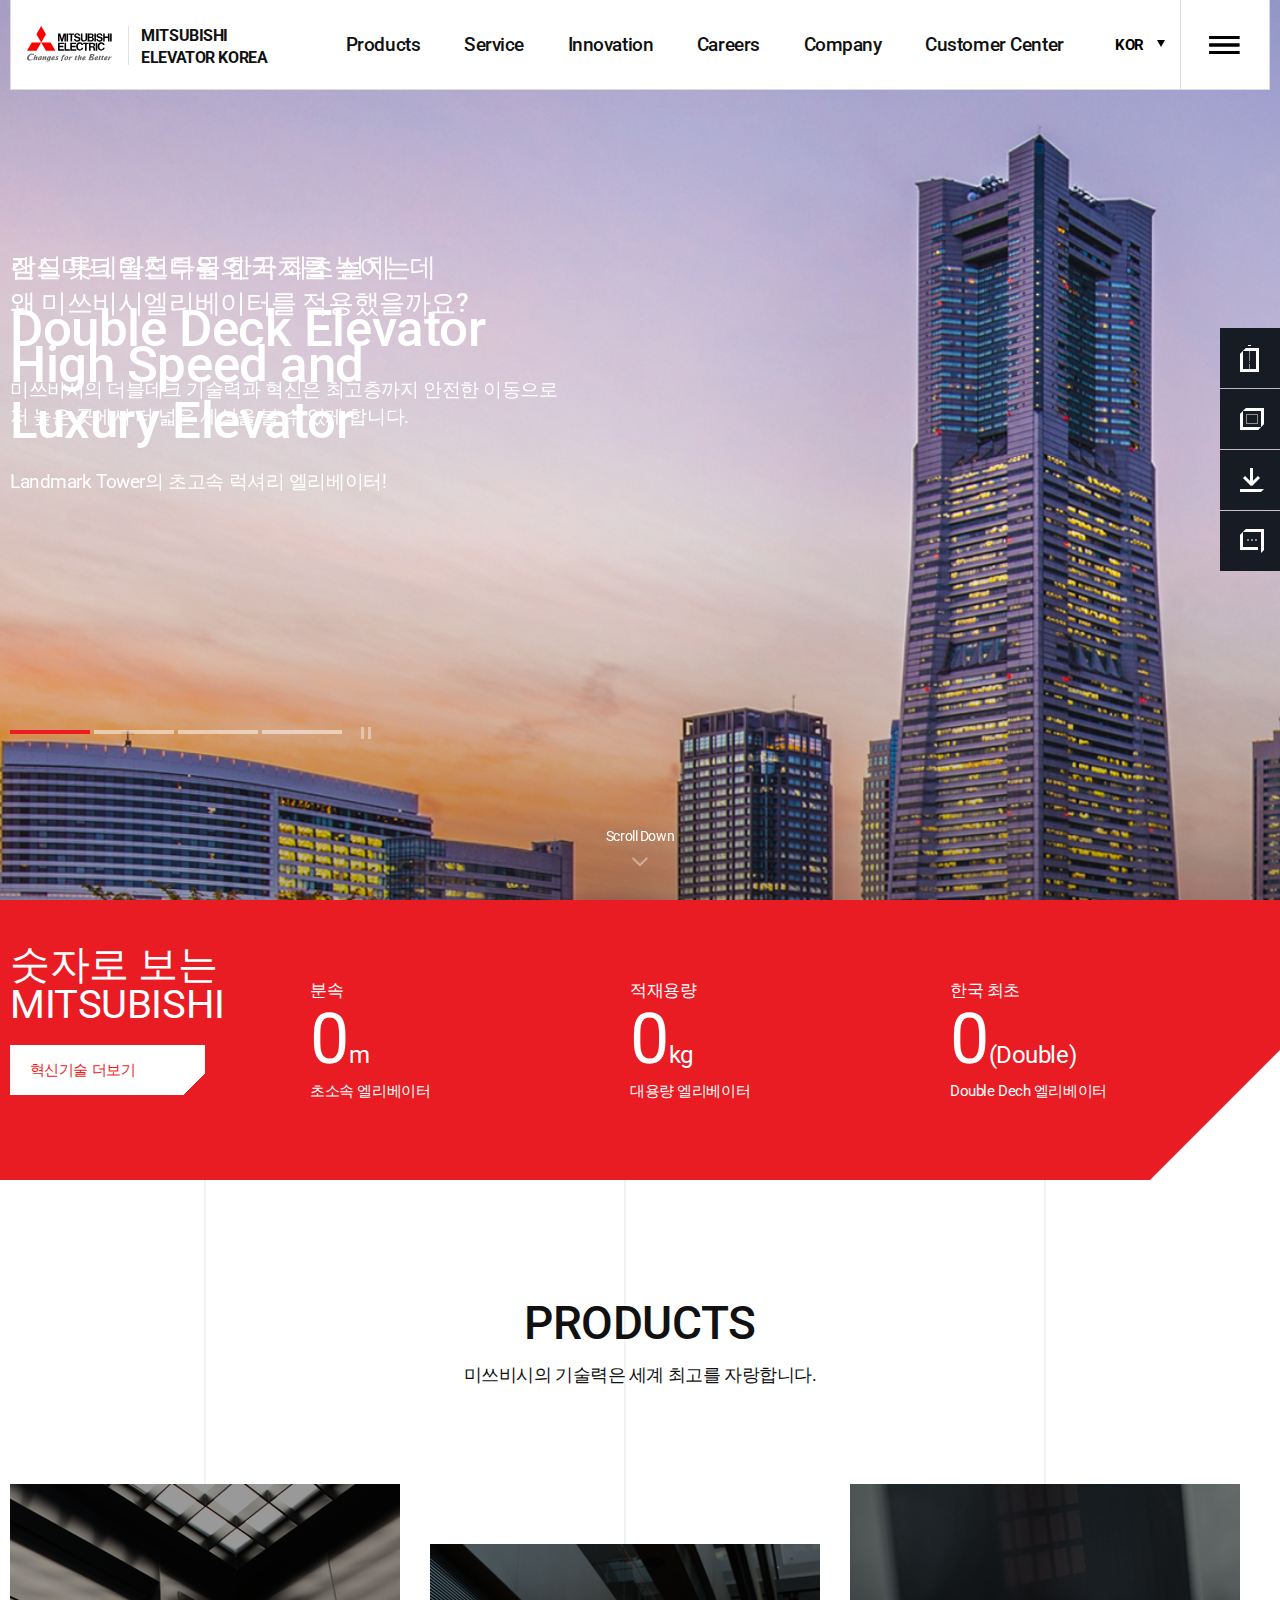
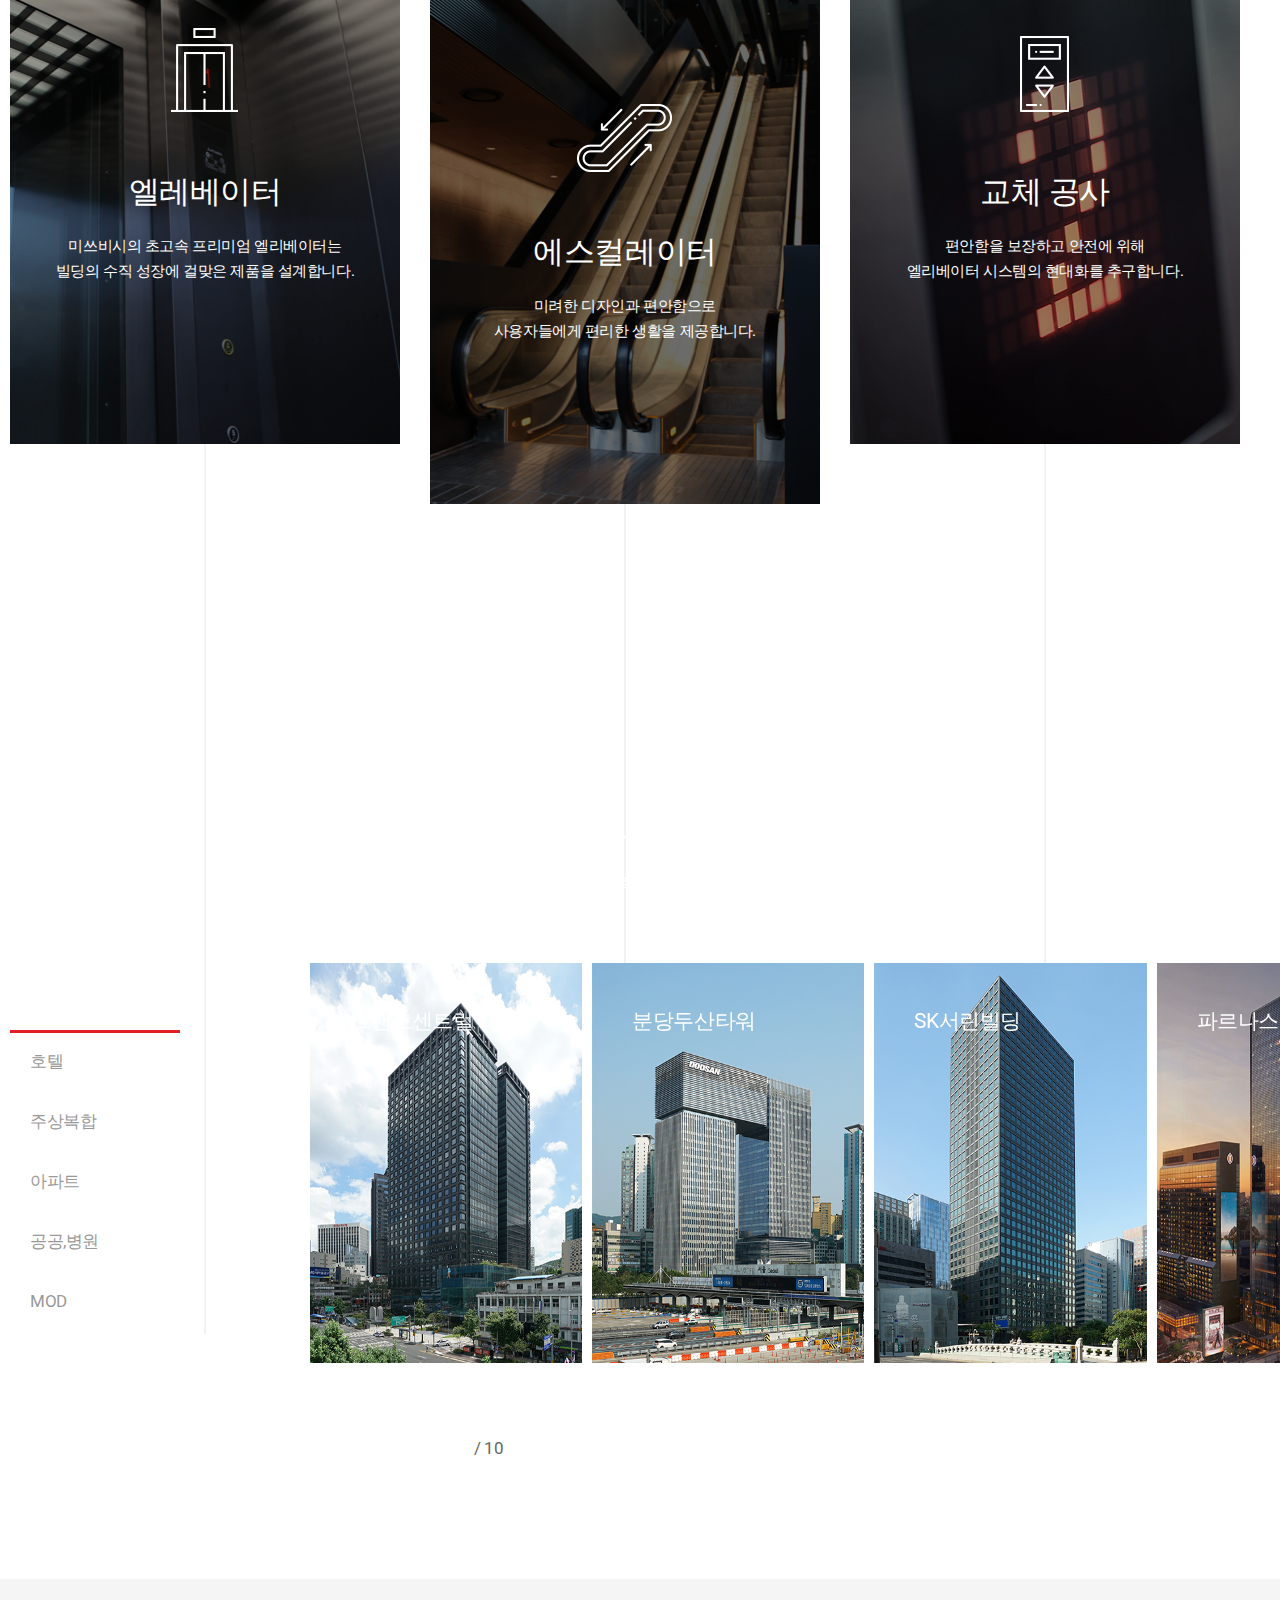
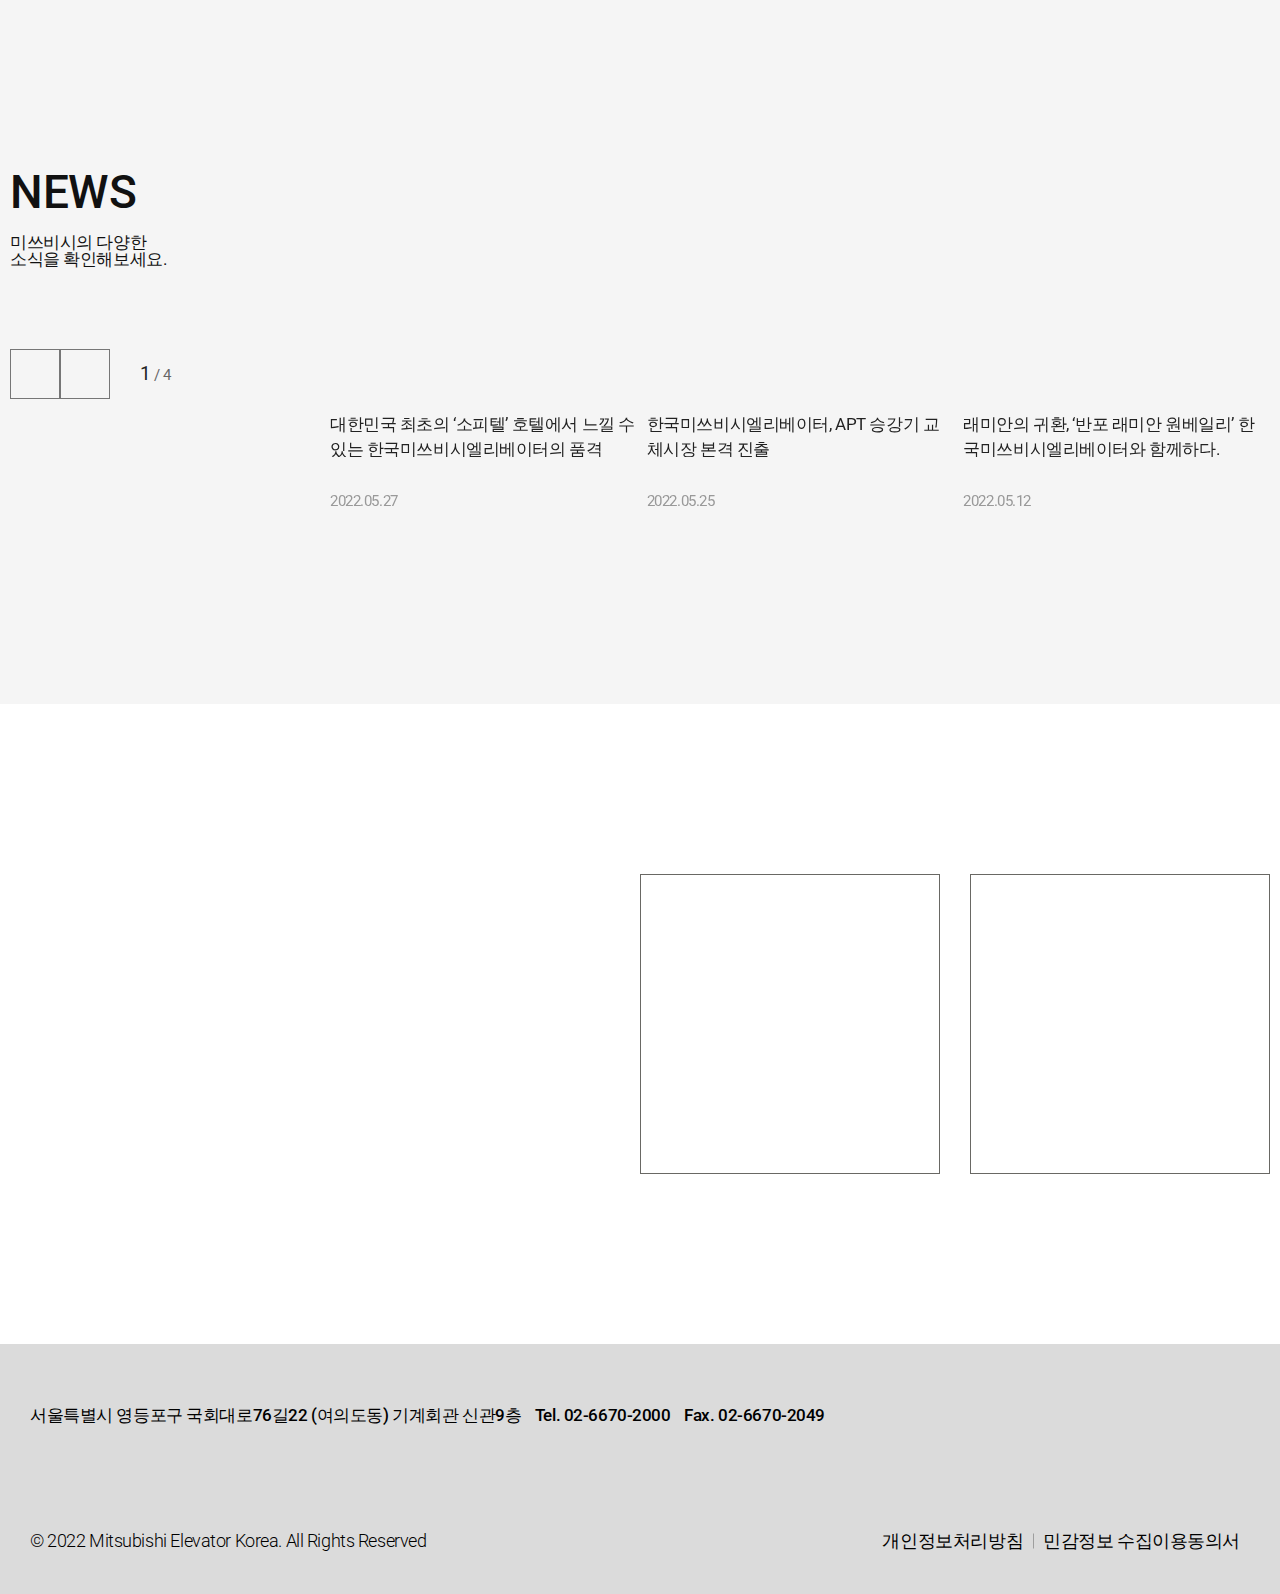
<file: index.html>
<!DOCTYPE html>
<html lang="en">
  <head>
    <meta charset="UTF-8" />
    <meta http-equiv="X-UA-Compatible" content="IE=edge" />
    <meta name="viewport" content="width=device-width, initial-scale=1.0" />
    <meta http-equiv="refresh" content="0; url=html/" />
    <title>Document</title>
  </head>
  <body></body>
</html>
</file>
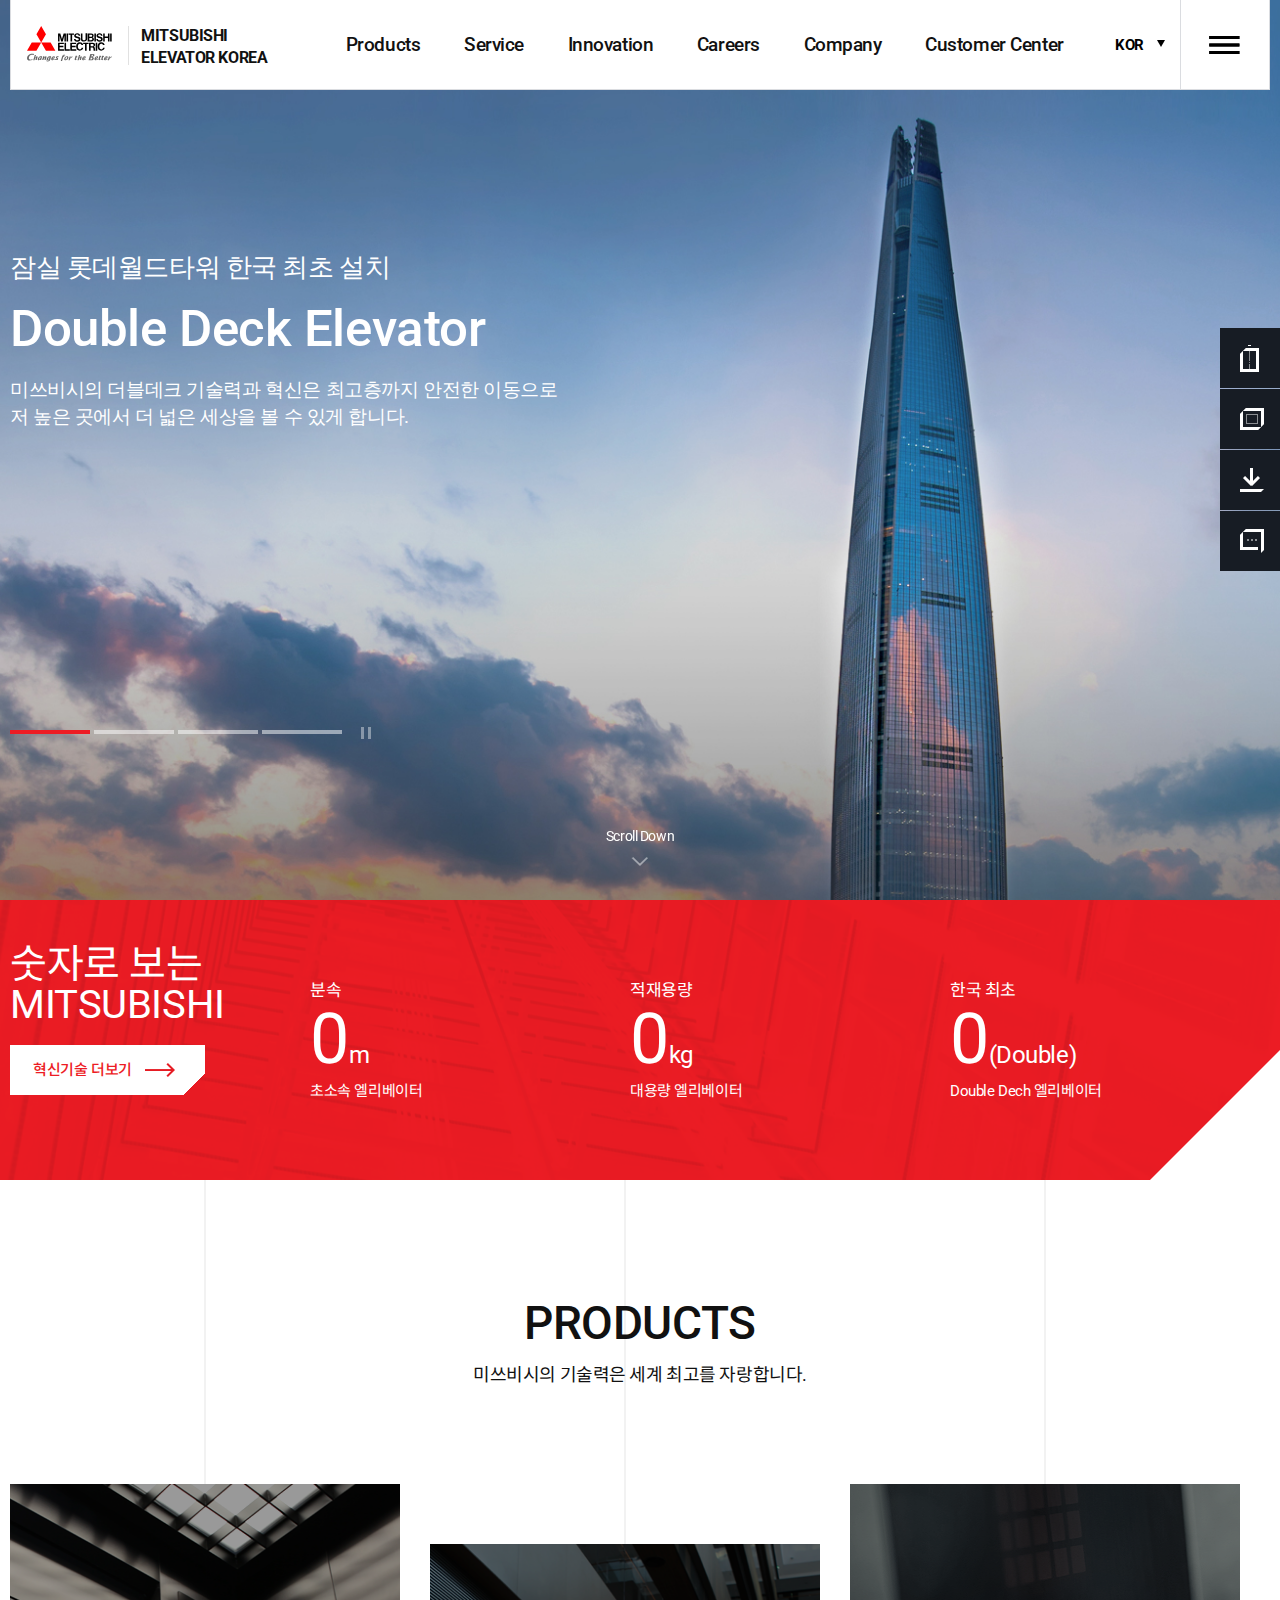
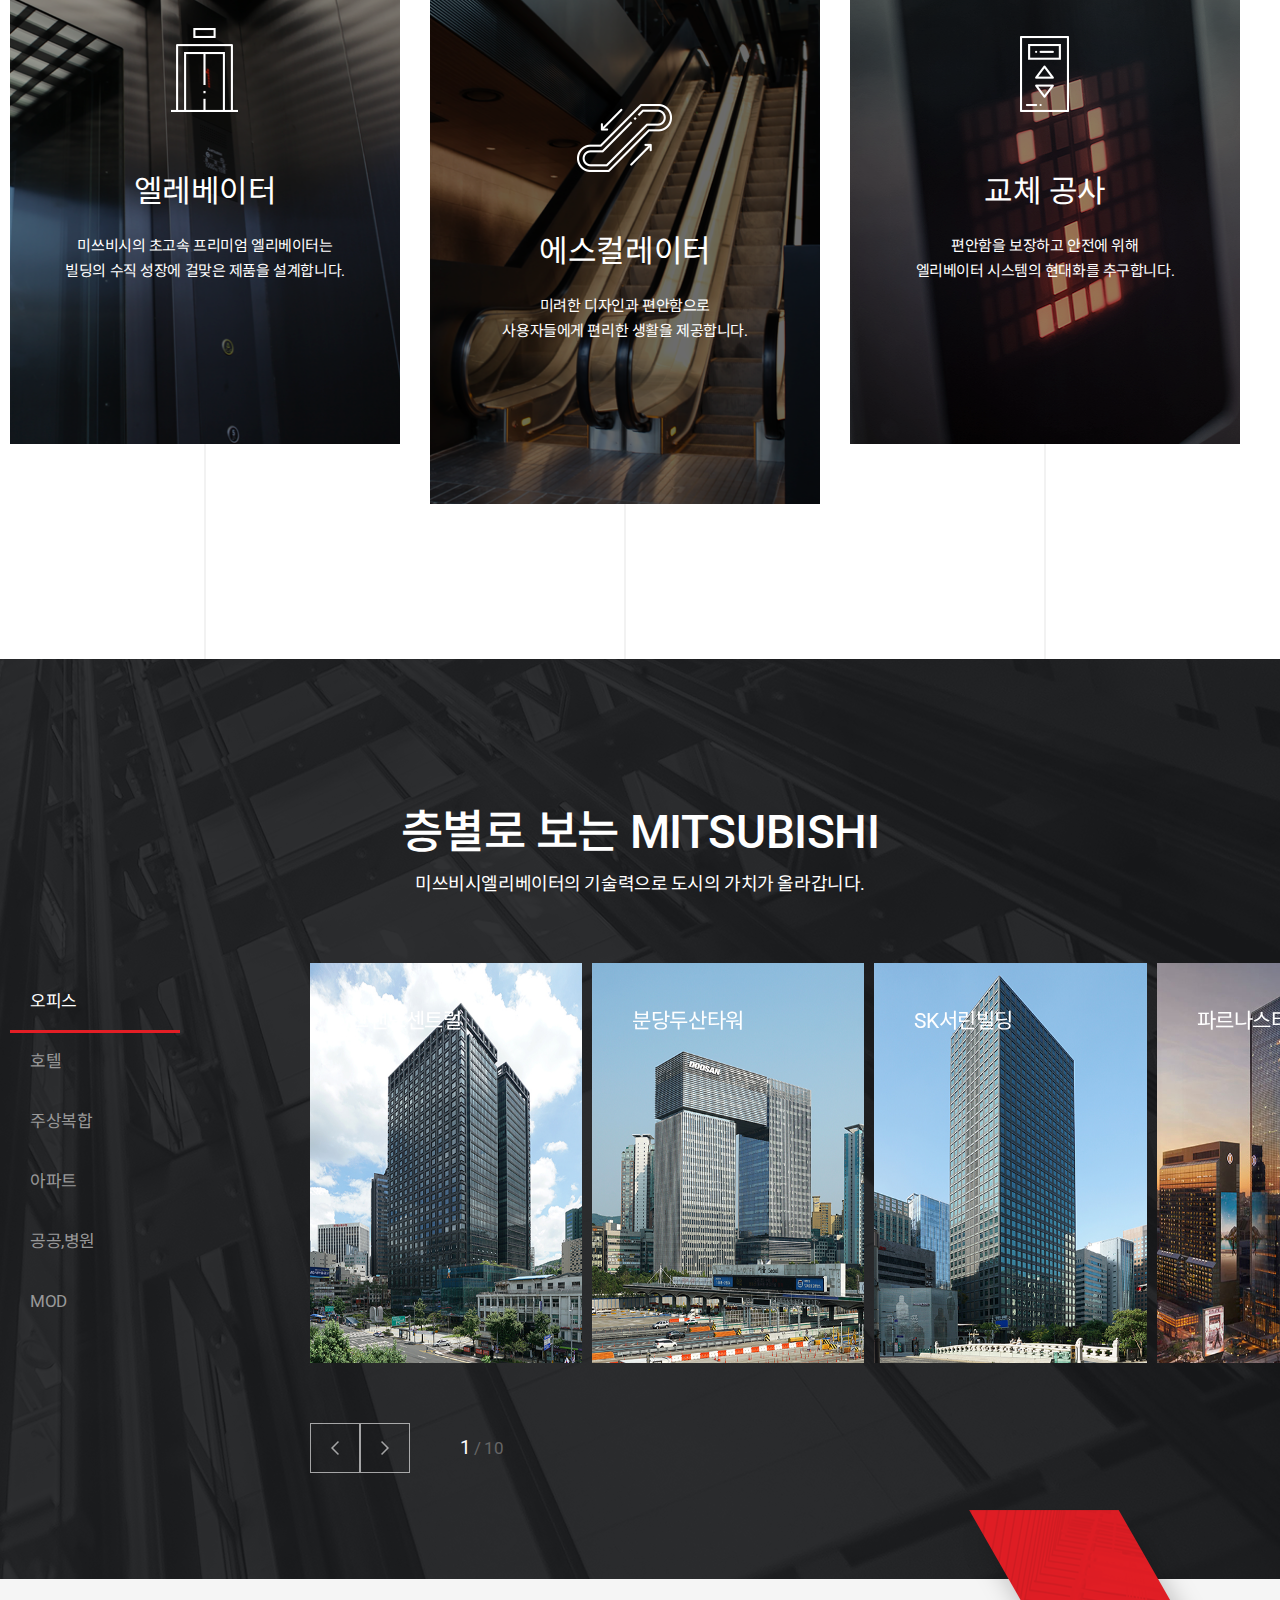
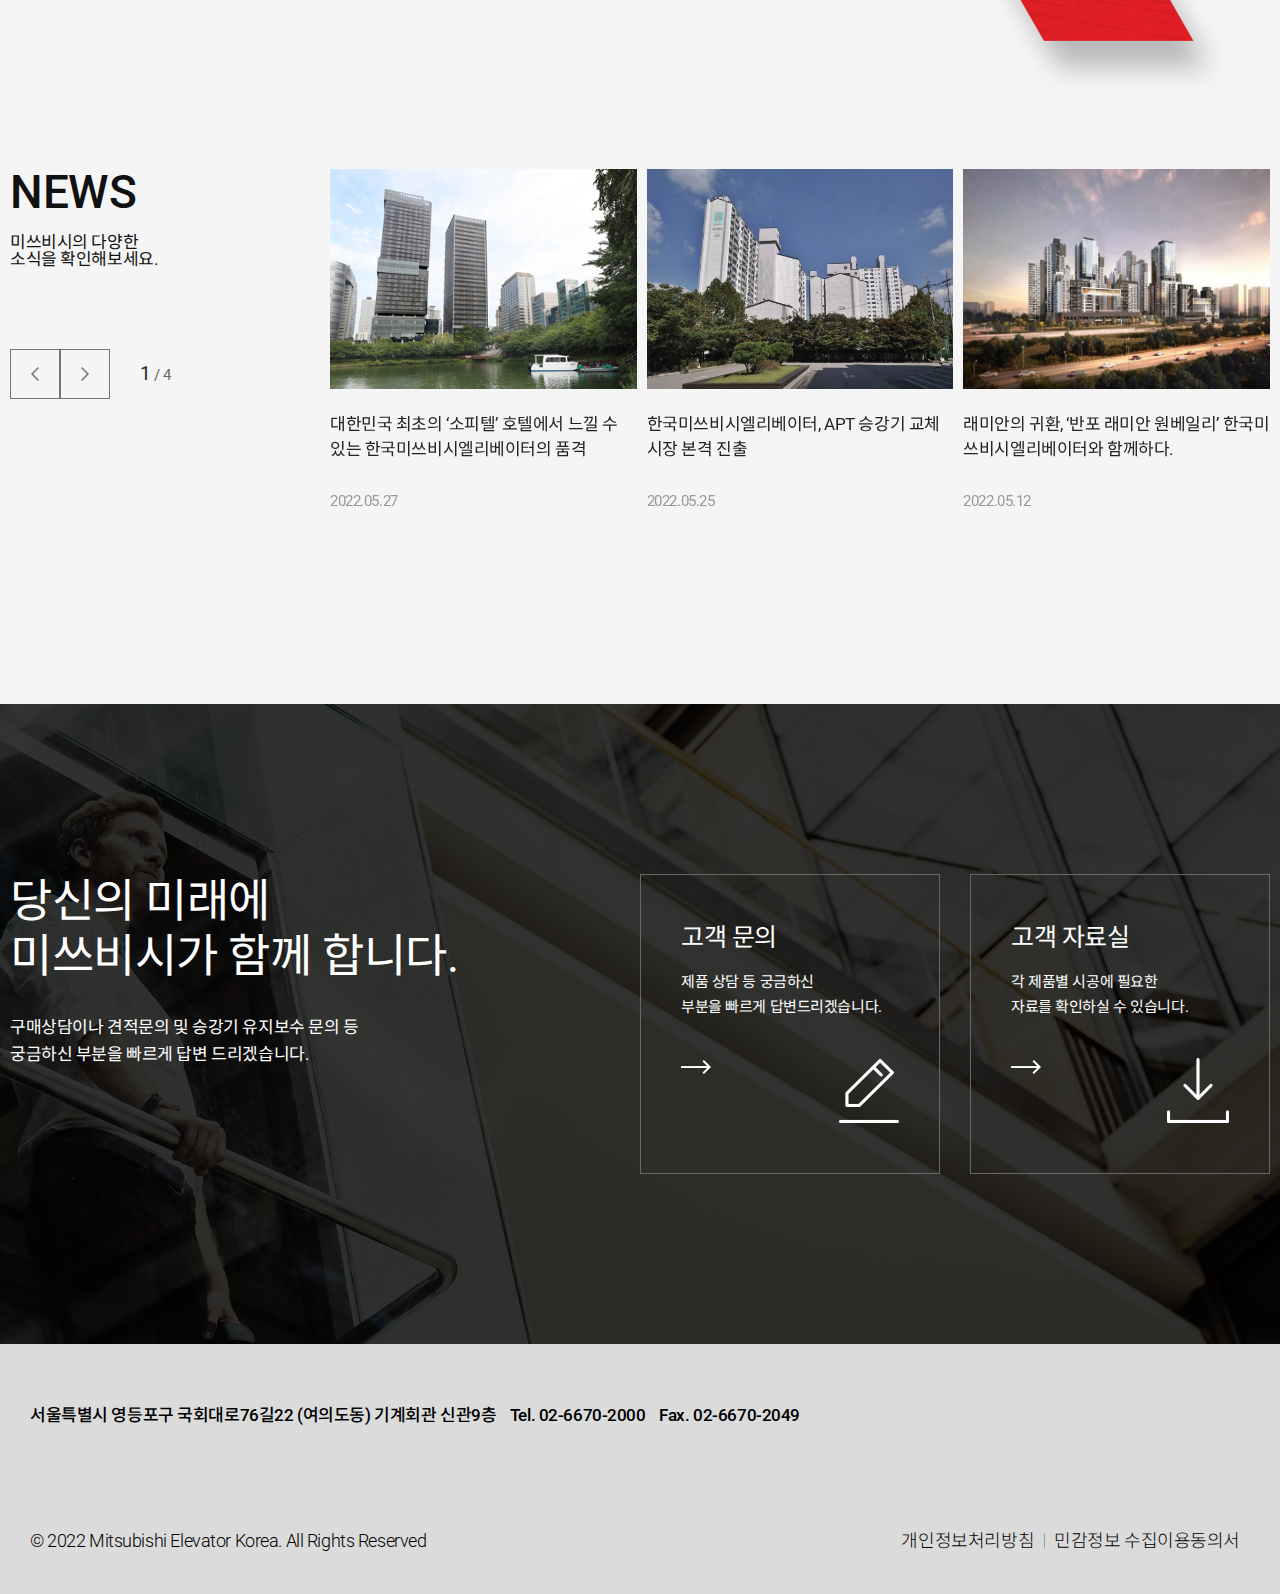
<file: html/index.html>
<!DOCTYPE html>
<html lang="ko">
  <head>
    <meta charset="UTF-8" />
    <meta http-equiv="X-UA-Compatible" content="IE=edge" />
    <meta name="viewport" content="width=device-width, initial-scale=1.0, minimum-scale=1.0, maximum-scale=1.0, user-scalable=no" />
    <title>Mitsubishielevator</title>
    <link rel="shortcut icon" href="../images/common/favicon.ico" type="image/x-icon" />
    <link rel="stylesheet" href="../css/reset.css" />
    <link rel="preconnect" href="https://fonts.googleapis.com" />
    <link rel="preconnect" href="https://fonts.gstatic.com" crossorigin />
    <link href="https://fonts.googleapis.com/css2?family=Noto+Sans+KR:wght@100;300;400;500;700;900&family=Roboto:wght@100;300;400;500;700;900&display=swap" rel="stylesheet" />
    <link rel="stylesheet" href="../css/aos.css" />
    <link rel="stylesheet" href="../css/splitting.css" />
    <link rel="stylesheet" href="../css/swiper-bundle.min.css" />
    <link rel="stylesheet" href="../css/layout.css" />
    <link rel="stylesheet" href="../css/main.css" />
    <script src="../js/jquery-3.6.0.min.js"></script>
    <script src="../js/swiper-bundle.min.js"></script>
    <script src="../js/aos.js"></script>
  </head>
  <body>
    <div class="wrap">
      <div class="pc-layout">
        <div class="header-wrap">
          <div class="header">
            <h1 class="logo">
              <a href="index.html"><img src="../images/layout/logo.svg" alt="logo" /></a>
              <span>MITSUBISHI ELEVATOR KOREA</span>
            </h1>
            <ul class="gnb">
              <li>
                <a href="#">Products</a>
              </li>
              <li><a href="#">Service</a></li>
              <li><a href="#">Innovation</a></li>
              <li><a href="#">Careers</a></li>
              <li><a href="#">Company</a></li>
              <li><a href="#">Customer Center</a></li>
            </ul>
            <div class="btn-menu">
              <div class="lang-trigger">
                <span class="lang-select">KOR</span>
              </div>
              <div class="btnAll">
                <img src="../images/layout/gnb_menu.svg" />
              </div>
            </div>
          </div>
        </div>
        <div class="quick-menu">
          <a href="project.html" class="quick01">프로젝트</a>
          <a href="#" class="quick02">쇼룸</a>
          <a href="#" class="quick03">고객자료실</a>
          <a href="#" class="quick04">고객문의</a>
        </div>
      </div>
      <div class="mo-layout clearfix">
        <div class="moCon" style="display: none" style="transition: all 1s ease-in-out">
          <div class="black-bg"></div>
          <div class="moMenu">
            <span class="menu-top">
              <ul class="rang">
                <li><a href="#">KOR</a></li>
                <li><a href="#">Global</a></li>
              </ul>
              <img src="../images/layout/top_menu_x.png" alt="" class="menu-x" />
            </span>
            <ul>
              <li class="gnb-menu">
                <a href="project.html">
                  <h3>Products</h3>
                </a>
                <ul>
                  <li><a href="">엘리베이터</a></li>
                  <li><a href="">에스컬레이터</a></li>
                  <li><a href="">교체 공사</a></li>
                  <li><a href="">국내 프로젝트</a></li>
                  <li><a href="">해외 프로젝트</a></li>
                  <li><a href="">쇼룸</a></li>
                </ul>
              </li>
              <li class="gnb-menu">
                <a href="">
                  <h3>Service</h3>
                </a>
                <ul>
                  <li><a href="">유지관리 서비스</a></li>
                  <li><a href="">차별화된 서비스</a></li>
                  <li><a href="">서비스 정보센터(MIC)</a></li>
                  <li><a href="">원격감시점검시스템</a></li>
                  <li><a href="">관제시스템(GIS)</a></li>
                  <li><a href="">스마트폰 AS 관리시스템</a></li>
                </ul>
              </li>
              <li class="gnb-menu">
                <a href="">
                  <h3>Innovation</h3>
                </a>
                <ul>
                  <li><a href="">최첨단 기술</a></li>
                  <li><a href="">스마트 기술</a></li>
                  <li><a href="">친환경 기술</a></li>
                </ul>
              </li>
              <li class="gnb-menu">
                <a href="">
                  <h3>Careers</h3>
                </a>
                <ul>
                  <li><a href="">인재상</a></li>
                  <li><a href="">복리후생/인사제도</a></li>
                  <li><a href="">인재육성</a></li>
                  <li><a href="">채용정보</a></li>
                  <li><a href="">상시채용(인재등록)</a></li>
                  <li><a href="">채용문의</a></li>
                  <li><a href="">채용서류 반환청구</a></li>
                </ul>
              </li>
              <li class="gnb-menu">
                <a href="">
                  <h3>Comany</h3>
                </a>
                <ul>
                  <li><a href="">회사소개</a></li>
                  <li><a href="">지속가능경영</a></li>
                  <li><a href="">홍보센터</a></li>
                </ul>
              </li>
              <li class="gnb-menu">
                <a href="">
                  <h3>Customer Center</h3>
                </a>
                <ul>
                  <li><a href="">사이버 신문고</a></li>
                  <li><a href="">고객문의</a></li>
                  <li><a href="">고객 자료실</a></li>
                </ul>
              </li>
            </ul>
            <div class="menu-bottom">
              <h4>고객문의</h4>
              <dl>
                <dt>서비스정보센터(24시)</dt>
                <dd>1899-9449</dd>
              </dl>
              <dl>
                <dt>영업</dt>
                <dd>02-6670-2000</dd>
              </dl>
              <dl>
                <dt>설치</dt>
                <dd>02-6670-2114</dd>
              </dl>
              <dl>
                <dt>보수</dt>
                <dd>02-6670-2163</dd>
              </dl>
            </div>
          </div>
        </div>
        <div class="top-btn">
          <img src="../images/main/topBtn.png" alt="" />
        </div>
      </div>
      <div class="main-visual">
        <ul class="swiper-wrapper">
          <li class="swiper-slide visual01">
            <div class="aniMask">
              <div class="img"></div>
            </div>
            <div class="txtBox container">
              <div class="inner">
                <h2>잠실 롯데월드타워 한국 최초 설치</h2>
                <h1>Double Deck Elevator</h1>
                <p>
                  미쓰비시의 더블데크 기술력과 혁신은 최고층까지 안전한 이동으로<br />
                  저 높은 곳에서 더 넓은 세상을 볼 수 있게 합니다.
                </p>
              </div>
            </div>
          </li>
          <li class="swiper-slide visual02">
            <div class="aniMask">
              <div class="img"></div>
            </div>
            <div class="txtBox">
              <div class="inner">
                <h2>
                  세계를 대표하는 초고층 빌딩을 짓는데 왜 <br />
                  미쓰비시엘리베이터를 고집했을까요?
                </h2>
                <h1>
                  Very High Stpeed <br />
                  Integrated Elevator
                </h1>
                <p>중국 상하이센터의 1,230m/min 초고속 엘리베이터!</p>
              </div>
            </div>
          </li>
          <li class="swiper-slide visual03">
            <div class="aniMask">
              <div class="img"></div>
            </div>
            <div class="txtBox">
              <div class="inner">
                <h2>글로벌 고속엘리베이터 개발/생산 거점</h2>
                <h1>Incheon Factory</h1>
                <p>한국미쓰비시엘리베이터 인천공장R&D센터!</p>
              </div>
            </div>
          </li>
          <li class="swiper-slide visual04">
            <div class="aniMask">
              <div class="img"></div>
            </div>
            <div class="txtBox">
              <div class="inner">
                <h2>
                  랜드마크 마천루들의 가치를 높이는데 <br />
                  왜 미쓰비시엘리베이터를 적용했을까요?
                </h2>
                <h1>
                  High Speed and <br />
                  Luxury Elevator
                </h1>
                <p>Landmark Tower의 초고속 럭셔리 엘리베이터!</p>
              </div>
            </div>
          </li>
        </ul>
        <div class="icon-scroll">
          <span class="txt">Scroll Down</span>
          <span class="arrow-icon"><img src="../images/layout/arrow.png" alt="arrow" /></span>
        </div>
        <div class="pagination">
          <div class="bullet"></div>
          <div class="autoBtns">
            <button class="pause"><img src="../images/layout/pause.png" alt="pause" /></button>
            <button class="play"><img src="../images/layout/play.png" alt="play" /></button>
          </div>
        </div>
      </div>

      <div class="num-area">
        <div class="container">
          <div class="titArea">
            <div class="tit-info">
              <h1>
                숫자로 보는<br />
                MITSUBISHI
              </h1>
              <div class="btn-red"><a href="index.html">혁신기술 더보기</a></div>
            </div>
            <div class="elevatorSpe">
              <ul>
                <li>
                  <div class="t1">분속</div>
                  <div class="t2 minSpeed"></div>

                  <div class="t3">초소속 엘리베이터</div>
                </li>
                <li>
                  <div class="t1">적재용량</div>
                  <div class="t2 minweight"></div>
                  <div class="t3">대용량 엘리베이터</div>
                </li>
                <li>
                  <div class="t1">한국 최초</div>
                  <div class="t2 minNumber"></div>
                  <div class="t3">Double Dech 엘리베이터</div>
                </li>
              </ul>
            </div>
          </div>
        </div>
      </div>
      <div class="section01">
        <h2 class="sec-tit">
          <span class="sec-txt">PRODUCTS</span>
          <span class="sec-sub">미쓰비시의 기술력은 세계 최고를 자랑합니다.</span>
        </h2>
        <div class="group-flex">
          <ul>
            <li>
              <a href="#"
                ><img src="../images/main/sec01_bg01.png" alt="sec01" />
                <span>
                  <img src="../images/main/sec01_ico01.png" alt="elevator" />
                  <h2>엘레베이터</h2>
                  <p>미쓰비시의 초고속 프리미엄 엘리베이터는 <br />빌딩의 수직 성장에 걸맞은 제품을 설계합니다.</p>
                </span>
                <div class="btn-black"><button href="index.html">혁신기술 더보기</button></div>
              </a>
            </li>
            <li>
              <a href="#"
                ><img src="../images/main/sec01_bg02.png" alt="sec01" />
                <span>
                  <img src="../images/main/sec01_ico02.png" alt="elevator" />
                  <h2>에스컬레이터</h2>
                  <p>미려한 디자인과 편안함으로 <br />사용자들에게 편리한 생활을 제공합니다.</p>
                </span>
                <div class="btn-black"><button href="index.html">혁신기술 더보기</button></div>
              </a>
            </li>
            <li>
              <a href="#"
                ><img src="../images/main/sec01_bg03.png" alt="sec01" />
                <span>
                  <img src="../images/main/sec01_ico03.png" alt="elevator" />
                  <h2>교체 공사</h2>
                  <p>편안함을 보장하고 안전에 위해 <br />엘리베이터 시스템의 현대화를 추구합니다.</p>
                </span>
                <div class="btn-black"><button href="index.html">혁신기술 더보기</button></div>
              </a>
            </li>
          </ul>
        </div>
      </div>
      <div class="section02">
        <h2 class="sec-tit white">
          <span class="sec-txt">층별로 보는 MITSUBISHI</span>
          <span class="sec-sub">미쓰비시엘리베이터의 기술력으로 도시의 가치가 올라갑니다.</span>
        </h2>
        <div class="tab-wrap">
          <div class="tab-menu">
            <ul class="tit-list">
              <li><a href="#tab1" data-tab="tab_1" class="active">오피스</a></li>
              <li><a href="#tab2" data-tab="tab_2">호텔</a></li>
              <li><a href="#tab3" data-tab="tab_3">주상복합</a></li>
              <li><a href="#tab4" data-tab="tab_4">아파트</a></li>
              <li><a href="#tab5" data-tab="tab_5">공공,병원</a></li>
              <li><a href="#tab6" data-tab="tab_6">MOD</a></li>
            </ul>
          </div>
          <div class="tab-contents container clearfix">
            <div class="tab-list" id="tab1">
              <div class="swiper-container">
                <ul class="swiper-wrapper">
                  <li class="swiper-slide">
                    <a href="#">
                      <h3>그랜드센트럴</h3>
                      <img src="../images/main/sec02_office00.jpg" alt="hotel" />
                      <button class="btn-sec">자세히 보기<span></span></button>
                    </a>
                  </li>
                  <li class="swiper-slide">
                    <a href="#">
                      <img src="../images/main/sec02_office01.jpg" alt="hotel" />
                      <h3>분당두산타워</h3>
                      <button class="btn-sec">자세히 보기<span></span></button>
                    </a>
                  </li>
                  <li class="swiper-slide">
                    <a href="#">
                      <img src="../images/main/sec02_office02.jpg" alt="hotel" />
                      <h3>SK서린빌딩</h3>
                      <button class="btn-sec">자세히 보기<span></span></button>
                    </a>
                  </li>
                  <li class="swiper-slide">
                    <a href="#">
                      <img src="../images/main/sec02_office03.jpg" alt="hotel" />
                      <h3>파르나스타워</h3>
                      <button class="btn-sec">자세히 보기<span></span></button>
                    </a>
                  </li>
                  <li class="swiper-slide">
                    <a href="#">
                      <img src="../images/main/sec02_office04.jpg" alt="hotel" />
                      <h3>삼성엔지니어링<br />글로벌엔지니어링 센터</h3>
                      <button class="btn-sec">자세히 보기<span></span></button>
                    </a>
                  </li>
                  <li class="swiper-slide">
                    <a href="#">
                      <img src="../images/main/sec02_office05.jpg" alt="hotel" />
                      <h3>삼성전자DSR타워</h3>
                      <button class="btn-sec">자세히 보기<span></span></button>
                    </a>
                  </li>
                  <li class="swiper-slide">
                    <a href="#">
                      <img src="../images/main/sec02_office06.jpg" alt="hotel" />
                      <h3>엔씨소프트 R&D 센터</h3>
                      <button class="btn-sec">자세히 보기<span></span></button>
                    </a>
                  </li>
                  <li class="swiper-slide">
                    <a href="#">
                      <img src="../images/main/sec02_office07.jpg" alt="hotel" />
                      <h3>GT 타워</h3>
                      <button class="btn-sec">자세히 보기<span></span></button>
                    </a>
                  </li>
                  <li class="swiper-slide">
                    <a href="#">
                      <img src="../images/main/sec02_office08.jpg" alt="hotel" />
                      <h3>현대자동차 사옥</h3>
                      <button class="btn-sec">자세히 보기<span></span></button>
                    </a>
                  </li>
                  <li class="swiper-slide">
                    <a href="#">
                      <img src="../images/main/sec02_office09.jpg" alt="hotel" />
                      <h3>페럼타워</h3>
                      <button class="btn-sec">자세히 보기<span></span></button>
                    </a>
                  </li>
                  <li class="swiper-slide">
                    <a href="#">
                      <img src="../images/main/sec02_office10.jpg" alt="hotel" />
                      <h3>그랑서울</h3>
                      <button class="btn-sec">자세히 보기<span></span></button>
                    </a>
                  </li>
                  <li class="swiper-slide">
                    <a href="#">
                      <img src="../images/main/sec02_office11.jpg" alt="hotel" />
                      <h3>광화문D타워</h3>
                      <button class="btn-sec">자세히 보기<span></span></button>
                    </a>
                  </li>
                  <li class="swiper-slide">
                    <a href="#">
                      <img src="../images/main/sec02_office12.jpg" alt="hotel" />
                      <h3>63빌딩</h3>
                      <button class="btn-sec">자세히 보기<span></span></button>
                    </a>
                  </li>
                </ul>
                <div class="select-btn">
                  <div class="next"></div>
                  <div class="prev"></div>
                </div>
                <div class="page-number"></div>
              </div>
            </div>
            <div class="tab-list" id="tab2" style="display: none">
              <div class="swiper-container">
                <ul class="swiper-wrapper">
                  <li class="swiper-slide">
                    <a href="#">
                      <h3>롯데월드타워 / 시그니엘 서울</h3>
                      <img src="../images/main/sec02_hotel01.jpg" alt="hotel" />
                      <button class="btn-sec">자세히 보기<span></span></button>
                    </a>
                  </li>
                  <li class="swiper-slide">
                    <a href="#">
                      <img src="../images/main/sec02_hotel02.jpg" alt="hotel" />
                      <h3>LCT시그니엘 부산</h3>
                      <button class="btn-sec">자세히 보기<span></span></button>
                    </a>
                  </li>
                  <li class="swiper-slide">
                    <a href="#">
                      <img src="../images/main/sec02_hotel03.jpg" alt="hotel" />
                      <h3>스위스 그랜드 호텔</h3>
                      <button class="btn-sec">자세히 보기<span></span></button>
                    </a>
                  </li>
                  <li class="swiper-slide">
                    <a href="#">
                      <img src="../images/main/sec02_hotel04.jpg" alt="hotel" />
                      <h3>웨스틴 조선 서울</h3>
                      <button class="btn-sec">자세히 보기<span></span></button>
                    </a>
                  </li>
                  <li class="swiper-slide">
                    <a href="#">
                      <img src="../images/main/sec02_hotel05.jpg" alt="hotel" />
                      <h3>JW 메리어트 동대문 스퀘어 서울</h3>
                      <button class="btn-sec">자세히 보기<span></span></button>
                    </a>
                  </li>
                </ul>
                <div class="select-btn">
                  <div class="next"></div>
                  <div class="prev"></div>
                </div>
                <div class="page-number"></div>
              </div>
            </div>
            <div class="tab-list" id="tab3" style="display: none">
              <div class="swiper-container">
                <ul class="swiper-wrapper">
                  <li class="swiper-slide">
                    <a href="#">
                      <h3>해운대LCT레지던스</h3>
                      <img src="../images/main/sec02_residential01.jpg" alt="hotel" />
                      <button class="btn-sec">자세히 보기<span></span></button>
                    </a>
                  </li>
                  <li class="swiper-slide">
                    <a href="#">
                      <img src="../images/main/sec02_residential02.jpg" alt="hotel" />
                      <h3>중동 리첸시아</h3>
                      <button class="btn-sec">자세히 보기<span></span></button>
                    </a>
                  </li>
                  <li class="swiper-slide">
                    <a href="#">
                      <img src="../images/main/sec02_residential03.jpg" alt="hotel" />
                      <h3>파크타워</h3>
                      <button class="btn-sec">자세히 보기<span></span></button>
                    </a>
                  </li>
                  <li class="swiper-slide">
                    <a href="#">
                      <img src="../images/main/sec02_residential05.jpg" alt="hotel" />
                      <h3>타워팰리스 3차</h3>
                      <button class="btn-sec">자세히 보기<span></span></button>
                    </a>
                  </li>
                  <li class="swiper-slide">
                    <a href="#">
                      <img src="../images/main/sec02_residential04.jpg" alt="hotel" />
                      <h3>래미안 첼리투스</h3>
                      <button class="btn-sec">자세히 보기<span></span></button>
                    </a>
                  </li>
                </ul>
                <div class="select-btn">
                  <div class="next"></div>
                  <div class="prev"></div>
                </div>
                <div class="page-number"></div>
              </div>
            </div>
            <div class="tab-list" id="tab4" style="display: none">
              <div class="swiper-container">
                <ul class="swiper-wrapper">
                  <li class="swiper-slide">
                    <a href="#">
                      <h3>아크로리버파크 반포</h3>
                      <img src="../images/main/sec02_apartment01.jpg" alt="hotel" />
                      <button class="btn-sec">자세히 보기<span></span></button>
                    </a>
                  </li>
                  <li class="swiper-slide">
                    <a href="#">
                      <h3>아크로서울포레스트</h3>
                      <img src="../images/main/sec02_apartment02.jpg" alt="hotel" />
                      <button class="btn-sec">자세히 보기<span></span></button>
                    </a>
                  </li>
                  <li class="swiper-slide">
                    <a href="#">
                      <h3>해운대LCT더샵</h3>
                      <img src="../images/main/sec02_apartment03.jpg" alt="hotel" />
                      <button class="btn-sec">자세히 보기<span></span></button>
                    </a>
                  </li>
                  <li class="swiper-slide">
                    <a href="#">
                      <h3>과천위버필드</h3>
                      <img src="../images/main/sec02_apartment04.jpg" alt="hotel" />
                      <button class="btn-sec">자세히 보기<span></span></button>
                    </a>
                  </li>
                  <li class="swiper-slide">
                    <a href="#">
                      <h3>일산 위시티(자이, 블루밍)</h3>
                      <img src="../images/main/sec02_apartment05.jpg" alt="hotel" />
                      <button class="btn-sec">자세히 보기<span></span></button>
                    </a>
                  </li>
                </ul>
                <div class="select-btn">
                  <div class="next"></div>
                  <div class="prev"></div>
                </div>
                <div class="page-number"></div>
              </div>
            </div>
            <div class="tab-list" id="tab6" style="display: none">
              <div class="swiper-container">
                <ul class="swiper-wrapper">
                  <li class="swiper-slide">
                    <a href="#">
                      <h3>포스코타워 역삼</h3>
                      <img src="../images/main/sec02_mod.jpg" alt="hotel" />
                      <button class="btn-sec">자세히 보기<span></span></button>
                    </a>
                  </li>
                </ul>
                <div class="select-btn">
                  <div class="next"></div>
                  <div class="prev"></div>
                </div>
                <div class="page-number"></div>
              </div>
            </div>
            <div class="tab-list" id="tab5" style="display: none">
              <div class="swiper-container">
                <ul class="swiper-wrapper">
                  <li class="swiper-slide">
                    <a href="#">
                      <h3>사랑의 교회</h3>
                      <img src="../images/main/sec02_hispital01.jpg" alt="hotel" />
                      <button class="btn-sec">자세히 보기<span></span></button>
                    </a>
                  </li>
                  <li class="swiper-slide">
                    <a href="#">
                      <h3>세브란스병원 암센터</h3>
                      <img src="../images/main/sec02_hispital02.jpg" alt="hotel" />
                      <button class="btn-sec">자세히 보기<span></span></button>
                    </a>
                  </li>
                </ul>
                <div class="select-btn">
                  <div class="next"></div>
                  <div class="prev"></div>
                </div>
                <div class="page-number"></div>
              </div>
            </div>
          </div>
        </div>
      </div>
      <div class="section03">
        <div class="wrap-news">
          <h2>
            <span class="sec-txt">NEWS</span>
            <span class="sec-sub">
              미쓰비시의 다양한
              <br class="br-block" />
              소식을 확인해보세요.
            </span>
          </h2>
          <img src="../images/main/img_point.png" alt="point" class="point" />
          <img src="../images/main/m_img_point.png" alt="point" class="point m-only" />

          <div class="new">
            <ul class="swiper-wrapper">
              <li class="swiper-slide" style="width: 293.333px; margin-right: 30px">
                <a href="">
                  <span class="sum-img">
                    <img src="../images/main/sec03-new01.jpg" alt="news" />
                  </span>
                  <h4>대한민국 최초의 ‘소피텔’ 호텔에서 느낄 수 있는 한국미쓰비시엘리베이터의 품격</h4>
                  <span class="date">2022.05.27</span>
                </a>
              </li>
              <li class="swiper-slide" style="width: 293.333px; margin-right: 30px">
                <a href="">
                  <span class="sum-img">
                    <img src="../images/main/sec03-new02.jpg" alt="news" />
                  </span>
                  <h4>한국미쓰비시엘리베이터, APT 승강기 교체시장 본격 진출</h4>
                  <span class="date">2022.05.25</span>
                </a>
              </li>
              <li class="swiper-slide" style="width: 293.333px; margin-right: 30px">
                <a href="">
                  <span class="sum-img">
                    <img src="../images/main/sec03-new03.jpg" alt="news" />
                  </span>
                  <h4>래미안의 귀환, ‘반포 래미안 원베일리’ 한국미쓰비시엘리베이터와 함께하다.</h4>
                  <span class="date">2022.05.12</span>
                </a>
              </li>
              <li class="swiper-slide" style="width: 293.333px; margin-right: 30px">
                <a href="">
                  <span class="sum-img">
                    <img src="../images/main/sec03-new03.jpg" alt="news" />
                  </span>
                  <h4>래미안의 귀환, ‘반포 래미안 원베일리’ 한국미쓰비시엘리베이터와 함께하다.</h4>
                  <span class="date">2022.05.12</span>
                </a>
              </li>
              <li class="swiper-slide" style="width: 293.333px; margin-right: 30px">
                <a href="">
                  <span class="sum-img">
                    <img src="../images/main/sec03-new03.jpg" alt="news" />
                  </span>
                  <h4>래미안의 귀환, ‘반포 래미안 원베일리’ 한국미쓰비시엘리베이터와 함께하다.</h4>
                  <span class="date">2022.05.12</span>
                </a>
              </li>
              <li class="swiper-slide" style="width: 293.333px; margin-right: 30px">
                <a href="">
                  <span class="sum-img">
                    <img src="../images/main/sec03-new03.jpg" alt="news" />
                  </span>
                  <h4>래미안의 귀환, ‘반포 래미안 원베일리’ 한국미쓰비시엘리베이터와 함께하다.</h4>
                  <span class="date">2022.05.12</span>
                </a>
              </li>
            </ul>
          </div>
          <div class="select-btn">
            <div class="next"></div>
            <div class="prev"></div>
          </div>
          <div class="page-number"></div>
        </div>
      </div>
      <div class="section04">
        <div class="wrap-customer clearfix">
          <h2 class="title">
            당신의 미래에<br />미쓰비시가 함께 합니다.
            <span class="sub-tit">구매상담이나 견적문의 및 승강기 유지보수 문의 등 <br />궁금하신 부분을 빠르게 답변 드리겠습니다.</span>
          </h2>
          <ul class="custom">
            <li>
              <a href="#">
                <h4>고객 문의</h4>
                <p>
                  제품 상담 등 궁금하신 <br />
                  부분을 빠르게 답변드리겠습니다.
                </p>
              </a>
            </li>
            <li>
              <a href="#">
                <h4>고객 자료실</h4>
                <p>
                  각 제품별 시공에 필요한 <br />
                  자료를 확인하실 수 있습니다.
                </p>
              </a>
            </li>
          </ul>
        </div>
      </div>
      <div class="footer">
        <div class="footer-wrap">
          <span class="add">서울특별시 영등포구 국회대로76길22 (여의도동) 기계회관 신관9층</span>
          <span class="tel">Tel. 02-6670-2000</span>
          <span class="fax">Fax. 02-6670-2049</span>

          <div class="copy">
            <ul class="clearfix">
              <li><a href="#" class="privacy-open">개인정보처리방침</a></li>
              <li><a href="#" class="sensitive-open">민감정보 수집이용동의서</a></li>
            </ul>
            <p>© 2022 Mitsubishi Elevator Korea. All Rights Reserved</p>
          </div>
        </div>
      </div>
    </div>
    <script>
      const moMenu = document.querySelector(".moMenu");
      const btnAll = document.querySelector(".btnAll");
      const moCon = document.querySelector(".moCon");
      const menuClose = document.querySelector(".menu-x");
      const htmltemp = document.querySelector("html");
      btnAll.addEventListener("click", function () {
        moMenu.classList.add("open");
        moCon.style.display = moCon.style.display !== "none" ? "none" : "block";
        htmltemp.classList.toggle("on");
      });
      menuClose.addEventListener("click", function () {
        moCon.style.display = moCon.style.display != "none" ? "none" : "block";
        moMenu.classList.remove("open");
        htmltemp.classList.toggle("on");
      });

      const pause = document.querySelector(".wrap .pause");
      const play = document.querySelector(".wrap .play");
      pause.addEventListener("click", function () {
        mainVisualSlider.autoplay.stop();
        play.style.display = "block";
        pause.style.display = "none";
      });
      play.addEventListener("click", function () {
        mainVisualSlider.autoplay.start();
        play.style.display = "none";
        pause.style.display = "block";
      });
      //비주얼 재생버튼
      const mainVisualSlider = new Swiper(".main-visual", {
        effect: "fade",
        speed: 1500,
        loop: true,

        autoplay: {
          delay: 5000,
        },
        pagination: {
          el: ".wrap .pagination .bullet",
          type: "bullets",
          clickable: true,
        },
      });
      //비주얼 스와이프
      const memberCountMetor = 1230;
      const memberCountKg = 5250;
      const memberCountDouble = 2;
      let minSpeed = $(".wrap .minSpeed");
      minSpeed.html(`0<span>m</span>`);

      let minWeight = $(".wrap .minweight");
      minWeight.html(`0<span>kg</span>`);

      let minNumber = $(".wrap .minNumber");
      minNumber.html(`0<span>(Double)</span>`);

      let superFast = function () {
        $({ val: 0 }).animate(
          { val: memberCountMetor },
          {
            duration: 2000,
            step: function () {
              const meter = division(Math.round(this.val));
              minSpeed.html(`${meter}<span>m</span>`);
            },
            complete: function () {
              const meter = division(Math.round(this.val));
              minSpeed.html(`${meter}<span>m</span>`);
            },
          }
        );
      };
      let superWeight = function () {
        $({ val: 0 }).animate(
          { val: memberCountKg },
          {
            duration: 2000,
            step: function () {
              const meter = loadCapacity(Math.round(this.val));
              minWeight.html(`${meter}<span>m</span>`);
            },
            complete: function () {
              const meter = loadCapacity(Math.round(this.val));
              minWeight.html(`${meter}<span>m</span>`);
            },
          }
        );
      };
      let superNumber = function () {
        $({ val: 0 }).animate(
          { val: memberCountDouble },
          {
            duration: 2000,
            step: function () {
              const meter = doubleDech(Math.round(this.val));
              minNumber.html(`${meter}<span>(Double)</span>`);
            },
            complete: function () {
              const meter = doubleDech(Math.round(this.val));
              minNumber.html(`${meter}<span>(Double)</span>`);
            },
          }
        );
      };

      $(window).on("scroll", function (event) {
        const scrollY = $(window).scrollTop();
        // console.log(scrollY);
        if (scrollY >= 350) {
          superFast();
          superWeight();
          superNumber();
          $(this).off(event);
        }
      });

      function division(x) {
        return x.toString().replace(/\B(?=(\d{3})+(?!\d))/g, ",");
      }
      function loadCapacity(x) {
        return x.toString().replace(/\B(?=(\d{3})+(?!\d))/g, ",");
      }
      function doubleDech(x) {
        return x.toString().replace(/\B(?=(\d{3})+(?!\d))/g, ",");
      }
      //숫자 애니메이션

      $(".tit-list a").click(function (e) {
        e.preventDefault();
        $(".tit-list a").removeClass("active");
        $(this).addClass("active");
        var tab = $(this).attr("href");

        $(".tab-list").not(tab).css({
          display: "none",
        });

        $(tab).fadeIn(0);
      });
      //tabtab
      new Swiper(".section02 .swiper-container", {
        slidesPerView: "auto",
        pagination: {
          el: ".section02 .page-number",
          type: "fraction",
        },
        navigation: {
          nextEl: ".section02 .next",
          prevEl: ".section02 .prev",
        },
      });
      //setion02 swiper
      new Swiper(".section03 .new", {
        slidesPerView: "auto",
        pagination: {
          el: ".section03 .page-number",
          type: "fraction",
        },
        navigation: {
          nextEl: ".section03 .next",
          prevEl: ".section03 .prev",
        },
        breakpoints: {
          0: {
            slidesPerView: "2.5",
            spaceBetween: 10,
          },
          890: {
            slidesPerView: "3",
            spaceBetween: 10,
          },
        },
      });
      //setion03 swiper

      $(window).scroll(function () {
        if ($(window).scrollTop() > 400) {
          $(".top-btn").addClass("on");
        } else {
          $(".top-btn").removeClass("on");
        }
        $(".top-btn").on("click", function () {
          $("html, body").stop().animate(
            {
              scrollTop: 0,
            },
            500
          );
        });
      });
    </script>
  </body>
</html>
</file>
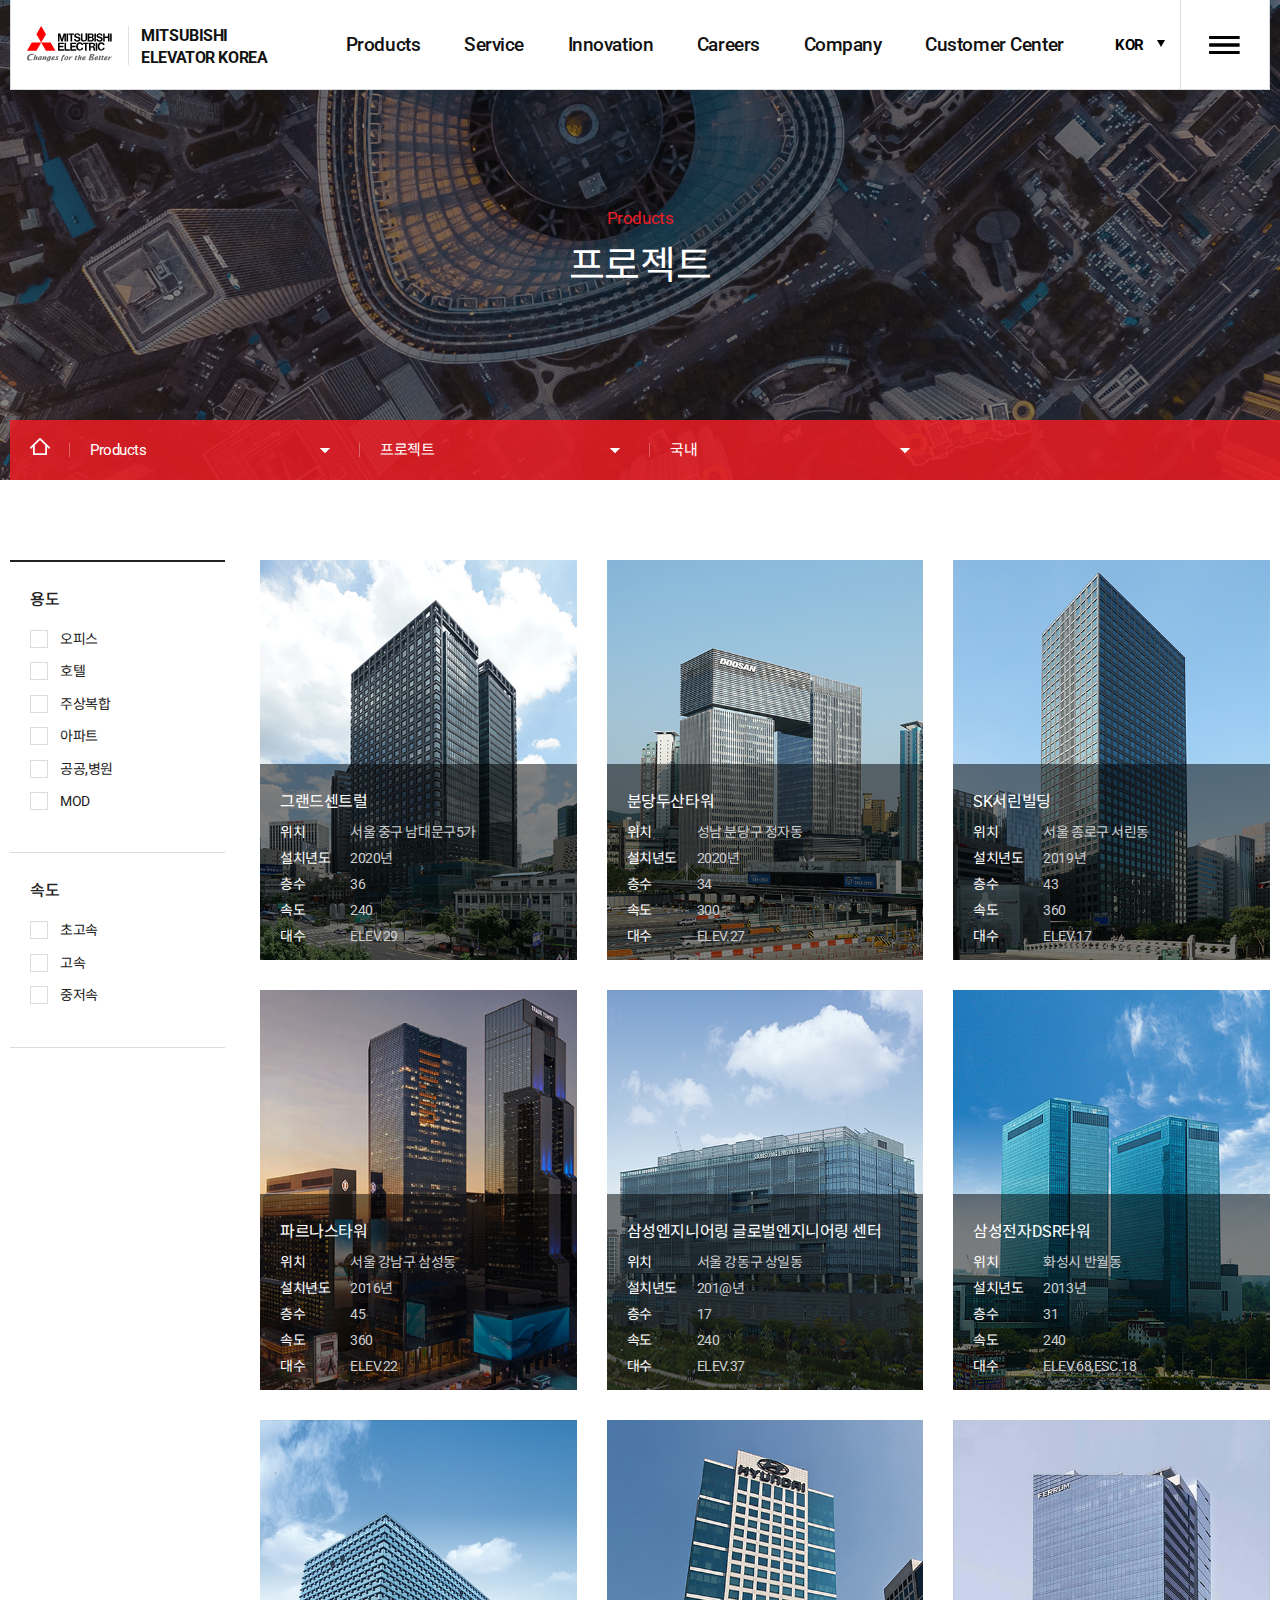
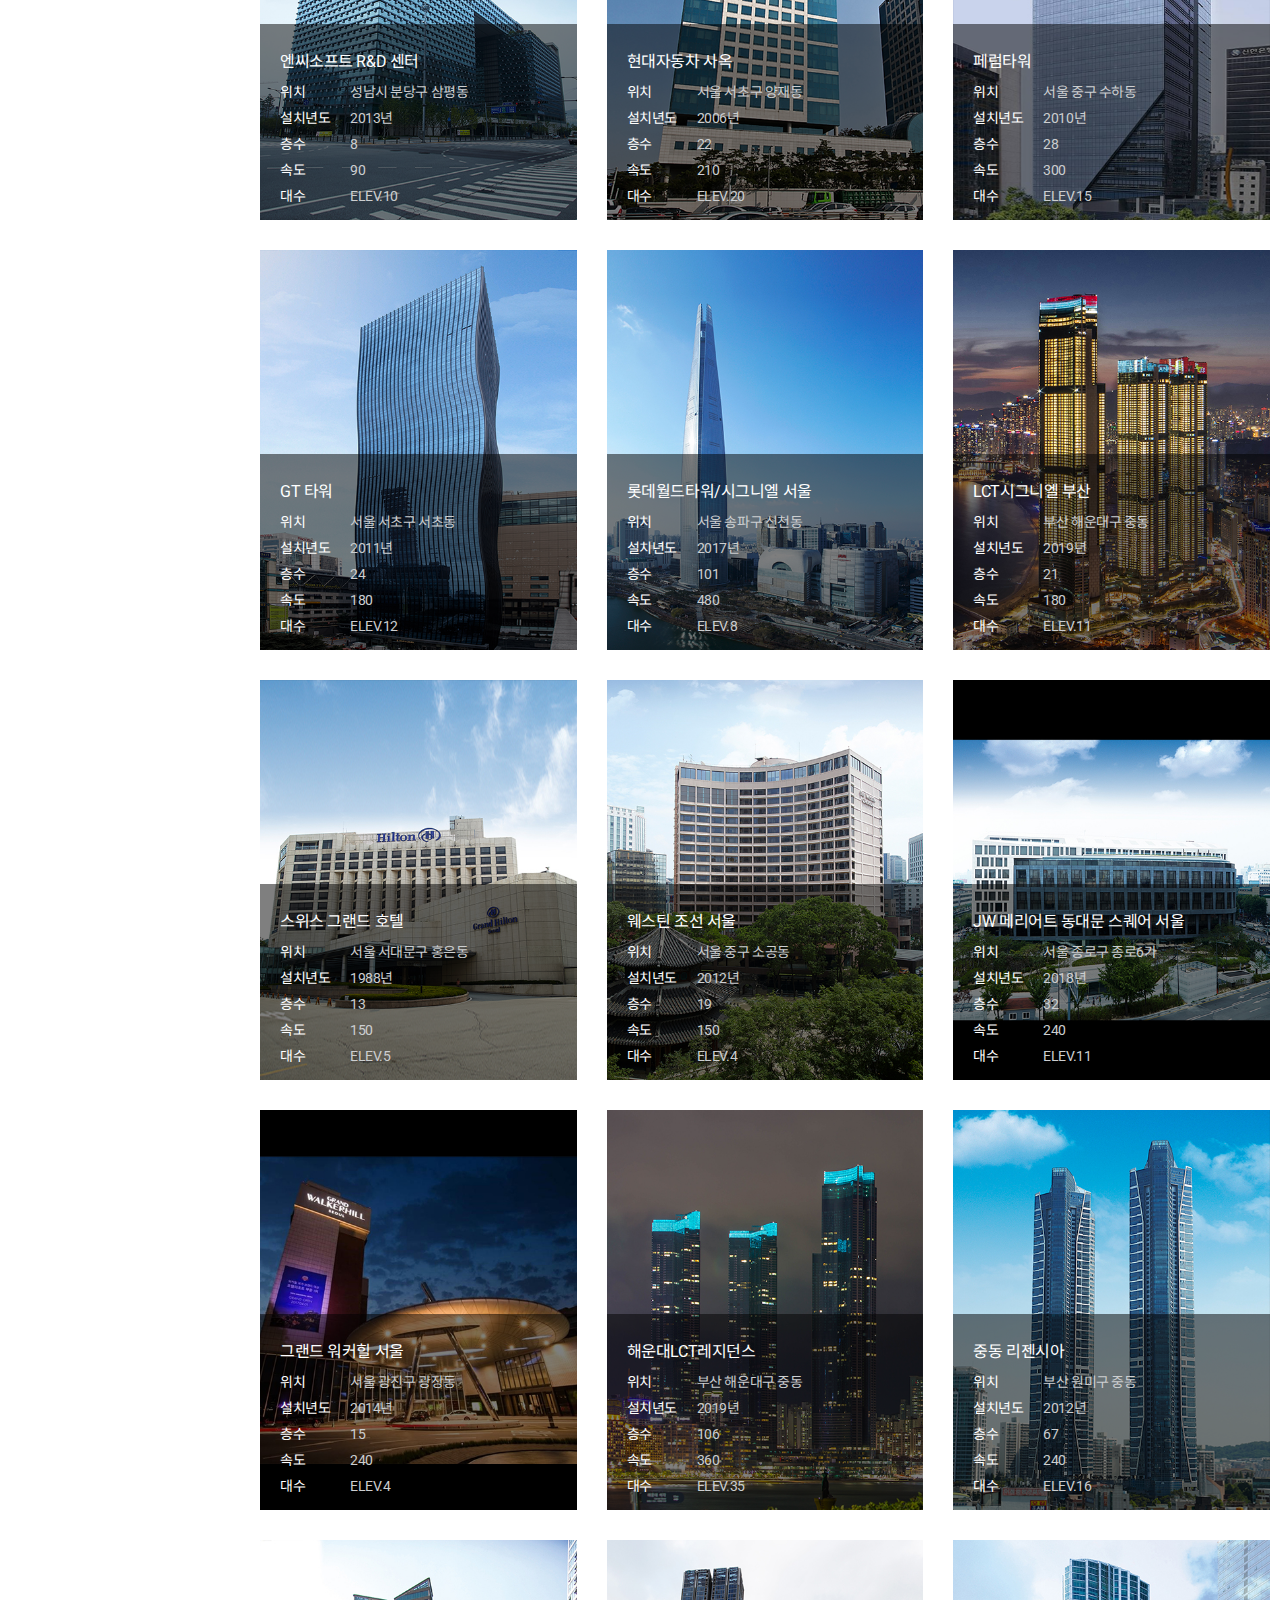
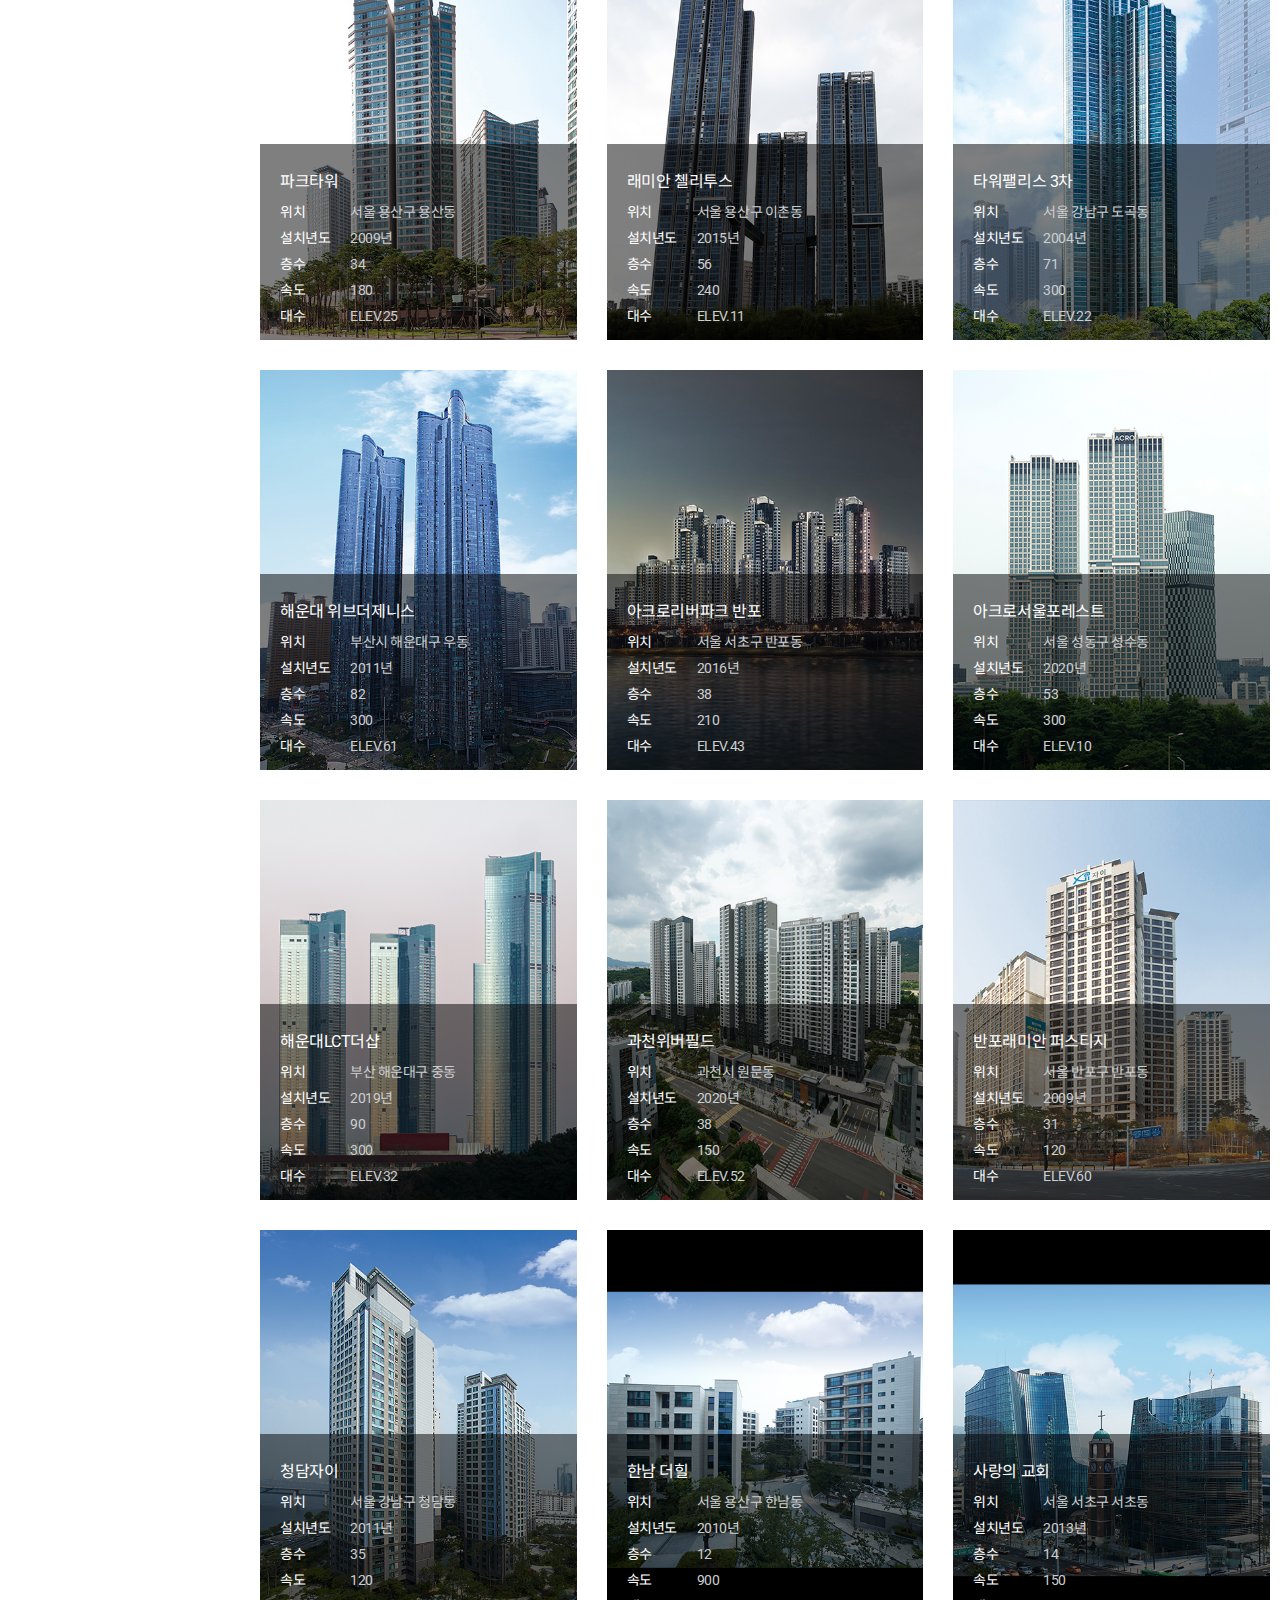
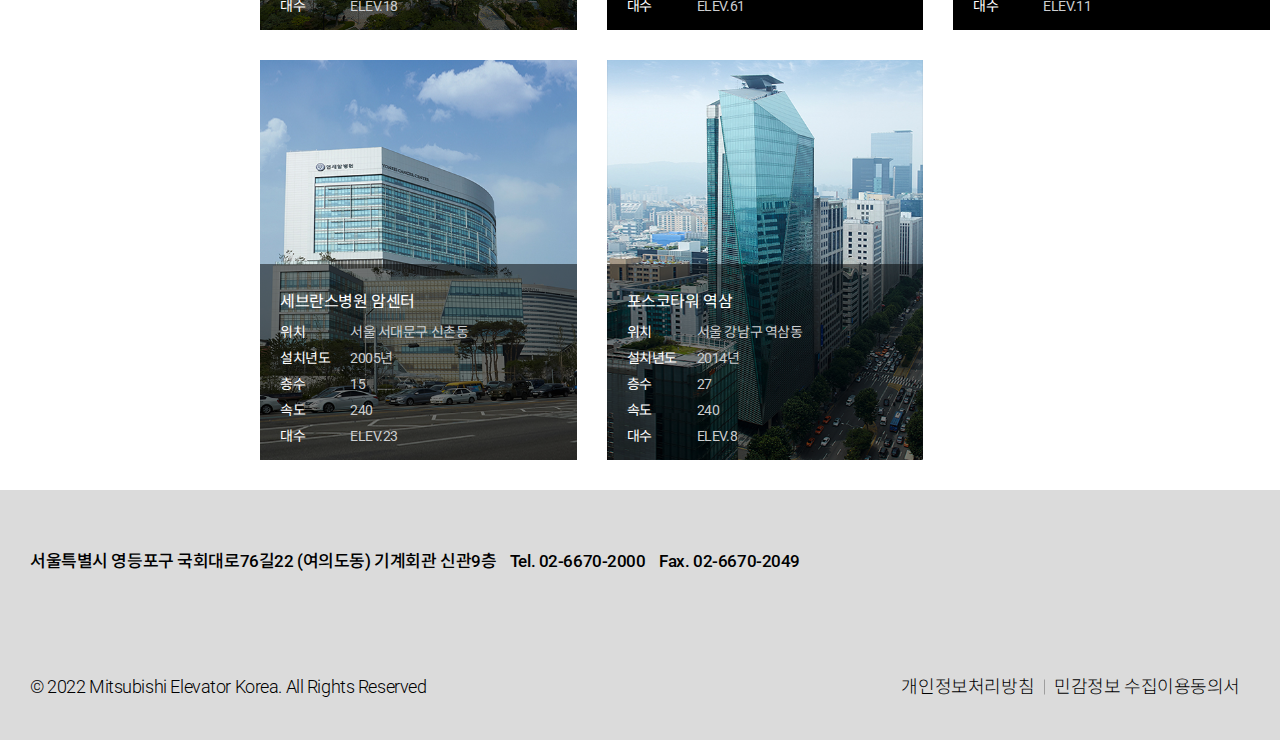
<file: html/project.html>
<!DOCTYPE html>
<html lang="ko">
  <head>
    <meta charset="UTF-8" />
    <meta http-equiv="X-UA-Compatible" content="IE=edge" />
    <meta name="viewport" content="width=device-width, initial-scale=1.0, minimum-scale=1.0, maximum-scale=1.0, user-scalable=no" />
    <title>Mitsubishielevator</title>
    <link rel="shortcut icon" href="../images/common/favicon.ico" type="image/x-icon" />
    <link rel="stylesheet" href="../css/reset.css" />
    <link rel="preconnect" href="https://fonts.googleapis.com" />
    <link rel="preconnect" href="https://fonts.gstatic.com" crossorigin />
    <link href="https://fonts.googleapis.com/css2?family=Noto+Sans+KR:wght@100;300;400;500;700;900&family=Roboto:wght@100;300;400;500;700;900&display=swap" rel="stylesheet" />
    <link rel="stylesheet" href="../css/aos.css" />
    <link rel="stylesheet" href="../css/swiper-bundle.min.css" />
    <link rel="stylesheet" href="../css/layout.css" />
    <link rel="stylesheet" href="../css/contents.css" />
    <link rel="stylesheet" href="../css/main.css" />
    <script src="../js/axios.min.js"></script>
    <script src="../js/jquery-3.6.0.min.js"></script>
    <script src="../js/swiper-bundle.min.js"></script>
    <script src="../js/aos.js"></script>
  </head>
  <div class="wrap">
    <div class="pc-layout">
      <div class="header-wrap">
        <div class="header">
          <h1 class="logo">
            <a href="index.html"><img src="../images/layout/logo.svg" alt="logo" /></a>
            <span>MITSUBISHI ELEVATOR KOREA</span>
          </h1>
          <ul class="gnb">
            <li>
              <a href="project.html">Products</a>
            </li>
            <li><a href="#">Service</a></li>
            <li><a href="#">Innovation</a></li>
            <li><a href="#">Careers</a></li>
            <li><a href="#">Company</a></li>
            <li><a href="#">Customer Center</a></li>
          </ul>
          <div class="btn-menu">
            <div class="lang-trigger">
              <span class="lang-select">KOR</span>
            </div>
            <div class="btnAll">
              <img src="../images/layout/gnb_menu.svg" />
            </div>
          </div>
        </div>
      </div>
    </div>
    <div class="mo-layout">
      <div class="moCon" style="display: none">
        <div class="black-bg"></div>
        <div class="moMenu">
          <span class="menu-top">
            <ul class="rang">
              <li><a href="#">KOR</a></li>
              <li><a href="#">Global</a></li>
            </ul>
            <img src="../images/layout/top_menu_x.png" alt="" class="menu-x" />
          </span>
          <ul>
            <li class="gnb-menu">
              <a href="project.html">
                <h3>Products</h3>
              </a>
              <ul>
                <li><a href="">엘리베이터</a></li>
                <li><a href="">에스컬레이터</a></li>
                <li><a href="">교체 공사</a></li>
                <li><a href="">국내 프로젝트</a></li>
                <li><a href="">해외 프로젝트</a></li>
                <li><a href="">쇼룸</a></li>
              </ul>
            </li>
            <li class="gnb-menu">
              <a href="">
                <h3>Service</h3>
              </a>
              <ul>
                <li><a href="">유지관리 서비스</a></li>
                <li><a href="">차별화된 서비스</a></li>
                <li><a href="">서비스 정보센터(MIC)</a></li>
                <li><a href="">원격감시점검시스템</a></li>
                <li><a href="">관제시스템(GIS)</a></li>
                <li><a href="">스마트폰 AS 관리시스템</a></li>
              </ul>
            </li>
            <li class="gnb-menu">
              <a href="">
                <h3>Innovation</h3>
              </a>
              <ul>
                <li><a href="">최첨단 기술</a></li>
                <li><a href="">스마트 기술</a></li>
                <li><a href="">친환경 기술</a></li>
              </ul>
            </li>
            <li class="gnb-menu">
              <a href="">
                <h3>Careers</h3>
              </a>
              <ul>
                <li><a href="">인재상</a></li>
                <li><a href="">복리후생/인사제도</a></li>
                <li><a href="">인재육성</a></li>
                <li><a href="">채용정보</a></li>
                <li><a href="">상시채용(인재등록)</a></li>
                <li><a href="">채용문의</a></li>
                <li><a href="">채용서류 반환청구</a></li>
              </ul>
            </li>
            <li class="gnb-menu">
              <a href="">
                <h3>Comany</h3>
              </a>
              <ul>
                <li><a href="">회사소개</a></li>
                <li><a href="">지속가능경영</a></li>
                <li><a href="">홍보센터</a></li>
              </ul>
            </li>
            <li class="gnb-menu">
              <a href="">
                <h3>Customer Center</h3>
              </a>
              <ul>
                <li><a href="">사이버 신문고</a></li>
                <li><a href="">고객문의</a></li>
                <li><a href="">고객 자료실</a></li>
              </ul>
            </li>
          </ul>
          <div class="menu-bottom">
            <h4>고객문의</h4>
            <dl>
              <dt>서비스정보센터(24시)</dt>
              <dd>1899-9449</dd>
            </dl>
            <dl>
              <dt>영업</dt>
              <dd>02-6670-2000</dd>
            </dl>
            <dl>
              <dt>설치</dt>
              <dd>02-6670-2114</dd>
            </dl>
            <dl>
              <dt>보수</dt>
              <dd>02-6670-2163</dd>
            </dl>
          </div>
        </div>
      </div>
    </div>
    <div class="top-btn">
      <img src="../images/main/topBtn.png" alt="" />
    </div>
    <div class="subMenu">
      <div class="subVisual productbg">
        <h2>
          <strong>Products</strong>
          프로젝트
        </h2>
      </div>
      <div class="sub-nav">
        <div class="nav-bg">
          <ul>
            <li>
              <a href=""><img src="../images/subpage/home.png" alt="" /></a>
            </li>
            <li>
              <div class="select-wrap">
                <div class="select-source">
                  <span class="select-trigger">Products</span>
                </div>
              </div>
            </li>
            <li>
              <div class="select-wrap">
                <div class="select-source">
                  <span class="select-trigger">프로젝트</span>
                </div>
              </div>
            </li>
            <li>
              <div class="select-wrap">
                <div class="select-source">
                  <span class="select-trigger">국내</span>
                </div>
              </div>
            </li>
          </ul>
        </div>
      </div>
    </div>
    <div class="subContent clearfix">
      <button class="btn">키워드 선택</button>
      <div class="left-category clearfix">
        <form id="form" method="post">
          <dl class="category clearfix">
            <dt>용도</dt>
            <dd>
              <input type="checkbox" id="val01" name="submit" data-filter="office" />
              <label for="val01">오피스</label>
            </dd>
            <dd>
              <input type="checkbox" id="val02" name="submit" data-filter="hotel" />
              <label for="val02">호텔</label>
            </dd>
            <dd>
              <input type="checkbox" id="val03" name="submit" data-filter="residential" />
              <label for="val03">주상복합</label>
            </dd>
            <dd>
              <input type="checkbox" id="val04" name="submit" data-filter="apartment" />
              <label for="val04">아파트</label>
            </dd>
            <dd>
              <input type="checkbox" id="val05" name="submit" data-filter="public" />
              <label for="val05">공공,병원</label>
            </dd>
            <dd>
              <input type="checkbox" id="val06" name="submit" data-filter="mod" />
              <label for="val06">MOD</label>
            </dd>
          </dl>
          <dl class="category clearfix">
            <dt>속도</dt>
            <dd>
              <input type="checkbox" id="val07" name="submit" data-speedfilter="superfast" />
              <label for="val07">초고속</label>
            </dd>
            <dd>
              <input type="checkbox" id="val08" name="submit" data-speedfilter="fast" />
              <label for="val08">고속</label>
            </dd>
            <dd>
              <input type="checkbox" id="val09" name="submit" data-speedfilter="low" />
              <label for="val09">중저속</label>
            </dd>
          </dl>
          <!-- <dl class="category clearfix">
          <dt>옵션</dt>
          <dd>
            <input type="checkbox" id="val10" name="submit" />
            <label for="val10" data-reservefilter="reservation">목적층예약시스템</label>
          </dd>

          </dl> -->
        </form>
      </div>
      <div class="right-list">
        <ul class="clearfix"></ul>
      </div>
    </div>
    <div class="footer">
      <div class="footer-wrap">
        <span class="add">서울특별시 영등포구 국회대로76길22 (여의도동) 기계회관 신관9층</span>
        <span class="tel">Tel. 02-6670-2000</span>
        <span class="fax">Fax. 02-6670-2049</span>

        <div class="copy">
          <ul class="clearfix">
            <li><a href="#" class="privacy-open">개인정보처리방침</a></li>
            <li>
              <a href="#" class="sensitive-open">민감정보 수집이용동의서</a>
            </li>
          </ul>
          <p>© 2022 Mitsubishi Elevator Korea. All Rights Reserved</p>
        </div>
      </div>
    </div>
  </div>
  <script>
    // const filteringData = (obj) => {
    //   let tempHtml = "";
    //   if (obj.checked == false) {
    //     /* TODO: 체크해제했을 때 동작을 여기에 넣는다. */
    //     $.each(allData, function (idx, item) {
    //       tempHtml += `
    //         <li>
    //         <a href="#">
    //           <img src="${imageFolder + item.img}" alt="" />
    //           <div class="imgbg"></div>
    //           <h3>
    //             ${item.title}
    //             <dl class="clearfix">
    //               <dt>위치</dt>
    //               <dd>${item.location}</dd>
    //             </dl>
    //             <dl class="clearfix">
    //               <dt>설치년도</dt>
    //               <dd>${item.year}</dd>
    //             </dl>
    //             <dl class="clearfix">
    //               <dt>층수</dt>
    //               <dd>${item.floors}</dd>
    //             </dl>
    //             <dl class="clearfix">
    //               <dt>속도</dt>
    //               <dd>${item.speed}</dd>
    //             </dl>
    //             <dl class="clearfix">
    //               <dt>대수</dt>
    //               <dd>${item.logarithm}</dd>
    //             </dl>
    //             <img src="../images/subpage/fit_list_more.png" class="ico-detail" />
    //           </h3>
    //         </a>
    //       </li>`;
    //     });
    //     itemList.html(tempHtml);
    //   } else if (obj.checked == true) {
    //     let filteredData = allData.filter((v) => v.category == obj.name);
    //     $.each(filteredData, function (idx, item) {
    //       tempHtml += `
    //         <li>
    //         <a href="#">
    //           <img src="${imageFolder + item.img}" alt="" />
    //           <div class="imgbg"></div>
    //           <h3>
    //             ${item.title}
    //             <dl class="clearfix">
    //               <dt>위치</dt>
    //               <dd>${item.location}</dd>
    //             </dl>
    //             <dl class="clearfix">
    //               <dt>설치년도</dt>
    //               <dd>${item.year}</dd>
    //             </dl>
    //             <dl class="clearfix">
    //               <dt>층수</dt>
    //               <dd>${item.floors}</dd>
    //             </dl>
    //             <dl class="clearfix">
    //               <dt>속도</dt>
    //               <dd>${item.speed}</dd>
    //             </dl>
    //             <dl class="clearfix">
    //               <dt>대수</dt>
    //               <dd>${item.logarithm}</dd>
    //             </dl>
    //             <img src="../images/subpage/fit_list_more.png" class="ico-detail" />
    //           </h3>
    //         </a>
    //       </li>`;
    //     });
    //   }
    //   itemList.html(tempHtml);
    // };

    // // 체크박스 로드, html상의 dataset label에서 checkbox 태그로 이동
    // const btns = document.querySelectorAll("input[type=checkbox]");

    // let checkedObj = { name: "", checked: false };
    // for (let i = 0, max = btns.length; i < max; i++) {
    //   btns[i].addEventListener("change", (e) => {
    //     checkedObj.name = e.target.dataset.filter;
    //     checkedObj.checked = e.target.checked;
    //     filteringData(checkedObj);
    //   });
    // }

    // // ajax호출 후 담을 변수 전역으로 설정
    // let allData;
    // let imageFolder;

    // const itemList = $(".right-list ul");
    // const filterList = $(".left-category .category dd label");

    // let grid = null;
    // const project = function (filterList) {
    //   $.ajax({ url: "../data/typo.json" }).done(function (data) {
    //     allData = data.typoList;
    //     imageFolder = data.imageFolder;
    //     console.log("imageFolder ===> ", imageFolder);
    //     let tempHtml = "";

    //     $.each(allData, function (idx, item) {
    //       tempHtml += `
    //         <li>
    //         <a href="#">
    //           <img src="${imageFolder + item.img}" alt="" />
    //           <div class="imgbg"></div>
    //           <h3>
    //             ${item.title}
    //             <dl class="clearfix">
    //               <dt>위치</dt>
    //               <dd>${item.location}</dd>
    //             </dl>
    //             <dl class="clearfix">
    //               <dt>설치년도</dt>
    //               <dd>${item.year}</dd>
    //             </dl>
    //             <dl class="clearfix">
    //               <dt>층수</dt>
    //               <dd>${item.floors}</dd>
    //             </dl>
    //             <dl class="clearfix">
    //               <dt>속도</dt>
    //               <dd>${item.speed}</dd>
    //             </dl>
    //             <dl class="clearfix">
    //               <dt>대수</dt>
    //               <dd>${item.logarithm}</dd>
    //             </dl>
    //             <img src="../images/subpage/fit_list_more.png" class="ico-detail" />
    //           </h3>
    //         </a>
    //       </li>`;
    //     });
    //     itemList.html(tempHtml);
    //   });
    // };
    // project(filterList);
    let allData = [];
    let filteredData = [];
    let speedArray = [];
    let checkedValue = "";
    let imageFolder = "";
    let grid = null;
    let allBox = document.querySelectorAll("input[type=checkbox]");
    let chkboxes = document.querySelectorAll("[data-filter]");
    const speedBoxes = document.querySelectorAll("[data-speedfilter]");

    const itemList = $(".right-list ul");
    const filterList = $(".left-category .category dd label");

    const fetchData = () => {
      return new Promise((resolve, reject) => {
        axios
          .get("../data/typo.json")
          .then((response) => resolve(response))
          .catch((err) => reject(err));
      });
    };
    const dataShowing = (data) => {
      let tempHtml = "";
      $.each(data, function (idx, item) {
        tempHtml += `
            <li>
            <a href="#">
              <img src="${imageFolder + item.img}" alt="" />
              <div class="imgbg"></div>
              <h3>
                ${item.title}
                <dl class="clearfix">
                  <dt>위치</dt>
                  <dd>${item.location}</dd>
                </dl>
                <dl class="clearfix">
                  <dt>설치년도</dt>
                  <dd>${item.year}</dd>
                </dl>
                <dl class="clearfix">
                  <dt>층수</dt>
                  <dd>${item.floors}</dd>
                </dl>
                <dl class="clearfix">
                  <dt>속도</dt>
                  <dd>${item.speed}</dd>
                </dl>
                <dl class="clearfix">
                  <dt>대수</dt>
                  <dd>${item.logarithm}</dd>
                </dl>
                <img src="../images/subpage/fit_list_more.png" class="ico-detail" />
              </h3>
            </a>
          </li>`;
      });
      itemList.html(tempHtml);
    };

    const speedMatch = (value) => {
      if (value >= 360) return "superfast";
      else if (value >= 120 && value < 360) return "fast";
      else return "low";
    };

    const getData = async () => {
      const { data: res = {} } = await fetchData();

      allData = res.typoList.map((v) => {
        v.speedStandard = speedMatch(v.speed);
        return v;
      });
      filteredData = res.typoList.map((v) => {
        v.speedStandard = speedMatch(v.speed);
        return v;
      });
      imageFolder = res.imageFolder;

      /*
      초고속 : 360 이상
      고속 : 120~359
      중저속 : 나머지
      */

      dataShowing(allData);
    };

    allBox.forEach((v) => {
      v.addEventListener("change", ({ target }) => {
        event;
        event.target;

        /*
        1. target.dataset.filter 인지 target.dataset.speedfilter인지 구분
        */

        if (Object.keys(target.dataset)[0] == "filter") {
          // 용도 박스는 1개만 선택된다.
          chkboxes.forEach((itm) => {
            if (itm.dataset.filter != target.dataset.filter) itm.checked = false;
          });
          if (Array.from(chkboxes).filter((itm) => itm.checked).length == 0) {
            if (speedArray.length == 0) filteredData = allData;
            else if (speedArray.length > 0) filteredData = allData.filter((itm) => speedArray.includes(itm.speedStandard));
          } else {
            if (speedArray.length == 0) filteredData = allData.filter((itm) => itm.category == target.dataset.filter);
            else if (speedArray.length > 0) filteredData = allData.filter((itm) => itm.category == target.dataset.filter).filter((itm) => speedArray.includes(itm.speedStandard));
          }
        } else if (Object.keys(target.dataset)[0] == "speedfilter") {
          // 속도 박스는 여러 개 선택 가능
          speedArray = Array.from(speedBoxes)
            .filter((itm) => itm.checked)
            .map((itm) => itm.dataset.speedfilter);

          let checkedValue = Array.from(chkboxes)
            .filter((itm) => itm.checked)
            .map((itm) => itm.dataset.filter)[0];

          if (checkedValue != undefined) {
            // 체크된 용도값 존재
            filteredData = allData.filter((itm) => itm.category == checkedValue).filter((itm) => speedArray.includes(itm.speedStandard));
          } else if (checkedValue == undefined) {
            // 체크된 용도값 없음
            if (speedArray.length > 0) filteredData = allData.filter((itm) => speedArray.includes(itm.speedStandard));
            else if (speedArray.length == 0) filteredData = allData;
          }
        }
        dataShowing(filteredData);
      });
    });

    getData();

    $(window).scroll(function () {
      if ($(window).scrollTop() > 600) {
        $(".top-btn").addClass("on");
      } else {
        $(".top-btn").removeClass("on");
      }
      $(".top-btn").on("click", function () {
        $("html, body").stop().animate(
          {
            scrollTop: 0,
          },
          500
        );
      });
    });

    const moMenu = document.querySelector(".moMenu");
    const btnAll = document.querySelector(".btnAll");
    const moCon = document.querySelector(".moCon");
    const menuClose = document.querySelector(".menu-x");
    const htmltemp = document.querySelector("html");
    btnAll.addEventListener("click", function () {
      moMenu.classList.add("open");
      moCon.style.display = moCon.style.display !== "none" ? "none" : "block";
      htmltemp.classList.toggle("on");
    });
    menuClose.addEventListener("click", function () {
      moCon.style.display = moCon.style.display != "none" ? "none" : "block";
      moMenu.classList.remove("open");
      htmltemp.classList.toggle("on");
    });
  </script>
</html>
</file>
<file: css/splitting.css>
/* Recommended styles for Splitting */
.splitting .word,
.splitting .char {
  display: inline-block;
}

/* Psuedo-element chars */
.splitting .char {
  position: relative;
}

/**
 * Populate the psuedo elements with the character to allow for expanded effects
 * Set to `display: none` by default; just add `display: block` when you want
 * to use the psuedo elements
 */
.splitting .char::before,
.splitting .char::after {
  content: attr(data-char);
  position: absolute;
  top: 0;
  left: 0;
  visibility: hidden;
  transition: inherit;
  user-select: none;
}

/* Expanded CSS Variables */

.splitting {
  /* The center word index */
  --word-center: calc((var(--word-total) - 1) / 2);

  /* The center character index */
  --char-center: calc((var(--char-total) - 1) / 2);

  /* The center character index */
  --line-center: calc((var(--line-total) - 1) / 2);
}

.splitting .word {
  /* Pecent (0-1) of the word's position */
  --word-percent: calc(var(--word-index) / var(--word-total));

  /* Pecent (0-1) of the line's position */
  --line-percent: calc(var(--line-index) / var(--line-total));
}

.splitting .char {
  /* Percent (0-1) of the char's position */
  --char-percent: calc(var(--char-index) / var(--char-total));

  /* Offset from center, positive & negative */
  --char-offset: calc(var(--char-index) - var(--char-center));

  /* Absolute distance from center, only positive */
  --distance: calc(
     (var(--char-offset) * var(--char-offset)) / var(--char-center)
  );

  /* Distance from center where -1 is the far left, 0 is center, 1 is far right */
  --distance-sine: calc(var(--char-offset) / var(--char-center));

  /* Distance from center where 1 is far left/far right, 0 is center */
  --distance-percent: calc((var(--distance) / var(--char-center)));
}
</file>
<file: css/layout.css>
.clearfix:after {
  clear: both;
}

.clearfix:before,
.clearfix:after {
  content: "";
  display: block;
}

body {
  font-family: "Roboto", "Noto Sans KR", sans-serif;
  font-size: 16px;
  color: #111;
  font-size: 17px;
  color: #111;
  line-height: 1;
}

html.on {
  overflow-y: hidden;
}

a {
  color: inherit;
  text-decoration: none;
}

button {
  background: none;
  border: none;
  outline: none;
}

input[type=checkbox] {
  display: none;
}

input[type=checkbox] + label {
  display: inline-block;
  cursor: pointer;
  font-size: 16px;
  line-height: 1.3;
  padding-left: 30px;
  background: url("../images/subpage/checkbox_off.png") left top 2px no-repeat;
  color: #111;
  background-size: 18px 18px;
}

input[type=checkbox]:checked + label {
  background-image: url("../images/subpage/checkbox_on.png");
}

.wrap {
  overflow: hidden;
  position: relative;
  width: 100%;
  min-width: 20rem;
  margin: 0 auto;
  letter-spacing: -0.025em;
  color: #111;
}
.wrap .pc-layout .header-wrap {
  box-sizing: border-box;
  position: relative;
  max-width: 1260px;
  width: 100%;
  height: 90px;
  top: 0;
  position: fixed;
  left: 50%;
  transform: translateX(-50%);
  z-index: 50;
  margin: 0 auto;
  border-left: 1px solid #dadce0;
  border-bottom: 1px solid #dadce0;
  background-color: #fff;
}
.wrap .pc-layout .header-wrap .header .logo {
  width: 290px;
  height: 90px;
  display: flex;
  flex-wrap: nowrap;
  align-content: center;
  justify-content: flex-start;
  align-items: center;
}
.wrap .pc-layout .header-wrap .header .logo a {
  padding: 0px 16px;
  border-right: 1px solid #e1e1e1;
}
.wrap .pc-layout .header-wrap .header .logo a img {
  height: clamp(36px, 2vw, 46px);
}
.wrap .pc-layout .header-wrap .header .logo span {
  font-size: clamp(13px, 3vw, 16px);
  font-weight: 700;
  padding: 14px 12px 10px 12px;
  line-height: 1.4;
}
.wrap .pc-layout .header-wrap .header .gnb {
  top: 0;
  position: absolute;
  margin-left: 25%;
}
.wrap .pc-layout .header-wrap .header .gnb li {
  display: inline-block;
}
.wrap .pc-layout .header-wrap .header .gnb li a {
  font-size: 19px;
  font-family: "Roboto";
  font-weight: 500;
  padding: 0 20px;
  height: 90px;
  line-height: 90px;
  display: inline-block;
}
.wrap .pc-layout .header-wrap .header .btn-menu {
  position: absolute;
  height: 90px;
  width: 155px;
  top: 0;
  right: 0;
}
.wrap .pc-layout .header-wrap .header .btn-menu .lang-trigger span {
  padding-top: 38px;
  position: relative;
  display: block;
  height: 100%;
  width: 80px;
  color: #000;
  font-size: 15px;
  font-weight: bold;
  cursor: pointer;
}
.wrap .pc-layout .header-wrap .header .btn-menu .lang-trigger span::before {
  content: "";
  display: block;
  position: absolute;
  width: 0;
  height: 0;
  top: 40px;
  right: 30px;
  border-style: solid;
  border-width: 7px 4px 0 4px;
  border-color: #000 transparent transparent transparent;
}
.wrap .pc-layout .header-wrap .header .btn-menu .btnAll {
  box-sizing: border-box;
  position: absolute;
  padding-top: 36px;
  top: 0;
  right: 0;
  display: block;
  width: 90px;
  height: 90px;
  color: #fff;
  border-left: 1px solid #dadce0;
  border-right: 1px solid #dadce0;
  text-align: center;
  cursor: pointer;
}
.wrap .pc-layout .header-wrap .header .btn-menu .btnAll img {
  width: 32px;
  height: 18px;
}
.wrap .pc-layout .quick-menu {
  width: 60px;
  height: 244px;
  position: fixed;
  top: 50%;
  transform: translateY(-50%);
  right: 0;
  z-index: 20;
}
.wrap .pc-layout .quick-menu a {
  width: 160px;
  height: 60px;
  line-height: 60px;
  text-align: center;
  text-indent: 40px;
  color: #fff;
  display: block;
  margin-bottom: 1px;
}
.wrap .pc-layout .quick-menu .quick01 {
  position: absolute;
  top: 0;
  background: #171c24 url("../images/layout/ico_quick_01.png") center left 20px no-repeat;
}
.wrap .pc-layout .quick-menu .quick01:hover {
  right: 0;
  background-color: #ed1c24;
  transition: all 0.5s;
}
.wrap .pc-layout .quick-menu .quick02 {
  position: absolute;
  top: 61px;
  background: #171c24 url("../images/layout/ico_quick_02.png") center left 20px no-repeat;
}
.wrap .pc-layout .quick-menu .quick02:hover {
  right: 0;
  background-color: #ed1c24;
  transition: 0.5s ease;
}
.wrap .pc-layout .quick-menu .quick03 {
  position: absolute;
  top: 122px;
  background: #171c24 url("../images/layout/ico_quick_03.png") center left 20px no-repeat;
}
.wrap .pc-layout .quick-menu .quick03:hover {
  right: 0;
  background-color: #ed1c24;
  transition: 0.5s ease;
}
.wrap .pc-layout .quick-menu .quick04 {
  position: absolute;
  top: 183px;
  background: #171c24 url("../images/layout/ico_quick_04.png") center left 20px no-repeat;
}
.wrap .pc-layout .quick-menu .quick04:hover {
  right: 0;
  background-color: #ed1c24;
  transition: 0.5s ease;
}
.wrap .top-btn {
  transition: all 0.5s;
  opacity: 0;
  width: 60px;
  bottom: 60px;
  right: 60px;
  cursor: pointer;
  z-index: 30;
  position: fixed;
}
.wrap .top-btn.on {
  opacity: 1;
}
.wrap .top-btn img {
  width: 100%;
}

@media all and (max-width: 1260px) {
  .container {
    max-width: 1160px !important;
  }
  .wrap .pc-layout .header-wrap .header h1 a {
    height: 36px;
    width: 117px;
    padding: 0 16px;
  }
  .wrap .pc-layout .header-wrap .gnb {
    display: none;
  }
  .wrap .pc-layout .header-wrap .btn-menu .lang-trigger {
    display: none;
  }
}
@media all and (min-width: 1080px) {
  html {
    overflow-y: visible !important;
  }
  .mo-layout {
    width: 100%;
    position: relative;
    z-index: 31;
  }
  .mo-layout .moCon {
    padding-top: 130px;
    width: 100%;
    height: 100vh;
    background: url("../images/main/bg_gnb_all.png") center center no-repeat;
    background-size: cover;
    position: fixed;
    top: 0;
    left: 0;
  }
  .mo-layout .moCon .moMenu {
    position: relative;
    padding-left: 160px;
    max-width: 1260px;
    display: flex;
    margin: 0 auto;
    color: #fff;
  }
  .mo-layout .moCon .moMenu > ul {
    width: 100%;
    height: 100%;
  }
  .mo-layout .moCon .moMenu > ul > li {
    width: 100%;
    height: 100%;
  }
  .mo-layout .moCon .moMenu ul .gnb-menu {
    width: 33.33%;
    height: 335px;
    text-align: left;
    opacity: 0.6;
    float: left;
    padding-bottom: 50px;
  }
  .mo-layout .moCon .moMenu ul .gnb-menu:hover {
    opacity: 1;
  }
  .mo-layout .moCon .moMenu ul .gnb-menu a h3 {
    font-size: 32px;
    font-family: "Roboto";
    margin-bottom: 30px;
    color: #fff;
  }
  .mo-layout .moCon .moMenu ul .gnb-menu ul > li {
    width: 100%;
    line-height: 2;
  }
  .mo-layout .moCon .moMenu ul .gnb-menu ul > li:hover {
    color: #ed1c24;
  }
  .mo-layout .moCon .moMenu ul .gnb-menu ul > li > a {
    font-size: 16px;
    color: #fff;
    position: relative;
    display: inline-block;
    overflow: visible;
    padding-bottom: 3px;
  }
  .mo-layout .moCon .moMenu ul .gnb-menu ul > li > a:hover::after {
    width: 100%;
    transition: all 0.6s cubic-bezier(0, 0.39, 0.35, 0.99);
  }
  .mo-layout .moCon .moMenu ul .gnb-menu ul > li > a::after {
    content: "";
    width: 0;
    height: 1px;
    background-color: #ff0000;
    position: absolute;
    bottom: 0;
    left: 0;
    display: block;
    -webkit-transition: all 0.6s cubic-bezier(0, 0.39, 0.35, 0.99);
    transition: all 0.6s cubic-bezier(0, 0.39, 0.35, 0.99);
  }
  .mo-layout .moCon .moMenu .menu-top {
    display: none;
  }
  .mo-layout .moCon .moMenu .menu-bottom {
    width: 100%;
    display: flex;
    position: absolute;
    margin: 0 auto;
    margin-top: 700px;
    box-sizing: border-box;
  }
  .mo-layout .moCon .moMenu .menu-bottom::before {
    content: "";
    position: absolute;
    border: 1px solid #fff;
    width: 100%;
    top: -30px;
    margin-left: -160px;
    opacity: 0.2;
  }
  .mo-layout .moCon .moMenu .menu-bottom h4 {
    width: 250px;
    text-align: left;
    font-size: 17px;
    color: #fff;
  }
  .mo-layout .moCon .moMenu .menu-bottom dl {
    width: 25%;
  }
  .mo-layout .moCon .moMenu .menu-bottom dl dt {
    font-size: 14px;
    color: #b4b4b4;
    margin-bottom: 15px;
  }
}
@media all and (max-width: 1080px) {
  .wrap .pc-layout .header-wrap .header h1 a {
    height: 36px;
    width: 117px;
    padding: 0 16px;
  }
  .wrap .pc-layout .header-wrap .header span {
    width: 176px;
    font-size: 14px;
    font-weight: 700;
    padding: 14px 16px 10px 0;
    line-height: 1.4;
    text-align: left;
  }
  .wrap .pc-layout .header-wrap .gnb {
    display: none;
  }
  .mo-layout {
    display: block;
    position: relative;
    z-index: 50;
  }
  .moCon {
    display: none;
    width: 100%;
    height: 100%;
    position: fixed;
    top: 0;
    right: 0;
    overflow: hidden;
  }
  .moCon .black-bg {
    display: block;
    width: 100%;
    height: 100%;
    background: rgba(0, 0, 0, 0.5);
    transition: all 1s ease-in-out;
  }
  .moMenu {
    width: 90%;
    height: 100vh;
    position: absolute;
    top: 0;
    right: -100%;
    overflow-y: auto;
    background: #fff;
    transition: all 1s;
  }
  .moMenu.open {
    right: 0;
    transition: all 2s;
  }
  .moMenu .menu-top {
    width: 100%;
    height: 14vw;
    background: #fff;
    position: relative;
    display: inline-block;
  }
  .moMenu .menu-top .rang {
    position: absolute;
    top: 50%;
    transform: translateY(-50%);
    left: 6.5vw;
  }
  .moMenu .menu-top .rang li {
    height: 20px;
    line-height: 20px;
    font-size: 3vw;
    float: left;
    padding: 0 2.5vw;
  }
  .moMenu .menu-top .rang li:first-child {
    padding-left: 0;
  }
  .moMenu .menu-top .rang li:last-child a {
    color: #999;
  }
  .moMenu .menu-top .rang li a {
    font-size: 3.8vw;
  }
  .moMenu .menu-top .menu-x {
    width: 4.33vw;
    height: 4.33vw;
    position: absolute;
    top: 50%;
    transform: translateY(-50%);
    right: 6.4vw;
  }
  .moMenu > ul {
    background: #fff;
    margin: -3px 0;
  }
  .moMenu > ul li {
    line-height: 12.8vw;
  }
  .moMenu > ul li a h3 {
    padding: 0 6.37vw;
    line-height: 12.74vw;
    font-size: 5.55vw;
    color: #111;
    position: relative;
    font-weight: 500;
  }
  .moMenu > ul li ul {
    display: none;
  }
  .moMenu .menu-bottom {
    text-align: left;
    background: #fff;
    padding: 18vw 5vw 0 5.5vw;
  }
  .moMenu .menu-bottom h4 {
    width: 100%;
    font-size: 4.4vw;
    border-bottom: 1px solid #dcdcdc;
    padding-bottom: 4vw;
    font-weight: 500;
    margin-bottom: 5vw;
  }
  .moMenu .menu-bottom dl {
    width: 50%;
    position: relative;
    float: left;
    margin-bottom: 5vw;
  }
  .moMenu .menu-bottom dl dt {
    font-size: 3.5vw;
    color: #666;
    margin-bottom: 2.8vw;
  }
  .moMenu .menu-bottom dl dd {
    font-size: 3.5vw;
    color: #222;
    margin-bottom: 2.8vw;
    font-weight: 500;
  }
}
@media all and (max-width: 890px) {
  .wrap .pc-layout .quick-menu {
    display: none;
  }
}
@media all and (max-width: 720px) {
  .wrap .pc-layout .header-wrap {
    width: 100%;
    height: 13.88vw;
    padding: 0;
    min-height: 65px;
  }
  .wrap .pc-layout .header-wrap .header {
    position: relative;
    width: 100%;
    height: 100%;
  }
  .wrap .pc-layout .header-wrap .header .logo {
    height: 100%;
  }
  .wrap .pc-layout .header-wrap .header .logo a {
    border-right: none;
  }
  .wrap .pc-layout .header-wrap .header .logo span {
    padding-left: 5px;
  }
  .wrap .pc-layout .header-wrap .header .btn-menu {
    height: 100%;
  }
  .wrap .pc-layout .header-wrap .header .btn-menu .btnAll {
    top: 50%;
    transform: translateY(-20%);
    padding-top: 0;
    width: clamp(60px, 4.6vw, 90px);
    height: 100%;
    border-left: none;
    border-right: none;
  }
  .wrap .pc-layout .header-wrap .header .btn-menu .btnAll img {
    width: 6.5vw;
    height: 6.5vw;
    right: 4.16vw;
  }
  .wrap .top-btn {
    width: 2.81rem;
    bottom: 4.17vw;
    right: 4.17vw;
  }
}
</file>
<file: css/main.css>
html.on {
  overflow-y: hidden;
}

.container {
  max-width: 1260px;
  width: 100%;
  height: 100%;
  margin: 0 auto;
}

.btn-sec {
  position: relative;
  z-index: 1;
  padding-right: 50px;
  width: 195px;
  height: 50px;
  line-height: 50px;
  font-weight: 500;
  font-size: 15px;
  font-family: inherit;
  background: #fff;
  background: linear-gradient(-45deg, transparent 15px, #fff 0);
}
.btn-sec ::after {
  content: "";
  display: inline-block;
  position: absolute;
  right: 30px;
  top: 50%;
  transform: translateY(-50%);
  width: 30px;
  height: 14px;
  background: url("../images/common/arr_main_black.png") no-repeat center center;
}

.btn-black a {
  z-index: 100;
  position: relative;
  background: linear-gradient(-45deg, transparent 15px, #fff 0);
  padding-right: 50px;
  width: 195px;
  height: 50px;
  justify-content: center;
  align-items: center;
  display: flex;
  font-weight: 500;
  font-size: 15px;
  font-family: inherit;
  color: #111;
}
.btn-black ::after {
  content: "";
  position: absolute;
  display: inline-block;
  top: 50%;
  transform: translateY(-50%);
  right: 30px;
  width: 30px;
  height: 14px;
  background: url("../images/common/arr_main_black.png");
}
.btn-black button {
  z-index: 100;
  position: relative;
  background: linear-gradient(-45deg, transparent 15px, #fff 0);
  padding-right: 50px;
  width: 195px;
  height: 50px;
  justify-content: center;
  align-items: center;
  display: flex;
  font-weight: 500;
  font-size: 15px;
  font-family: inherit;
  color: #111;
}
.btn-black button ::after {
  content: "";
  position: absolute;
  display: inline-block;
  top: 50%;
  transform: translateY(-50%);
  right: 30px;
  width: 30px;
  height: 14px;
  background: url("../images/common/arr_main_black.png");
}

.btn-red a {
  z-index: 100;
  position: relative;
  background: linear-gradient(-45deg, transparent 15px, #fff 0);
  padding-right: 50px;
  width: 195px;
  height: 50px;
  justify-content: center;
  align-items: center;
  display: flex;
  font-weight: 500;
  font-size: 15px;
  font-family: inherit;
  color: #ed1c24;
}
.btn-red ::after {
  content: "";
  position: absolute;
  display: inline-block;
  top: 50%;
  transform: translateY(-50%);
  right: 30px;
  width: 30px;
  height: 14px;
  background: url("../images/common/arr_main_red.png");
}

.sec-tit {
  display: flex;
  flex-direction: column;
  align-items: center;
}
.sec-tit .sec-txt {
  font-size: clamp(32px, 7vw, 46px);
  font-weight: 500;
  z-index: 2;
}
.sec-tit .sec-sub {
  font-size: 18px;
  margin-top: 20px;
  z-index: 2;
}

.white {
  color: #fff;
}

.wrap .main-visual {
  width: 100%;
  position: relative;
  overflow: hidden;
}
.wrap .main-visual ul li {
  position: relative;
  height: 100vh;
}
.wrap .main-visual ul li.swiper-slide-active .img {
  transform: scale(1);
}
.wrap .main-visual ul li .img {
  background-size: cover;
  background-repeat: no-repeat;
  background-position: 50% 50%;
  position: absolute;
  left: 0;
  top: 0;
  width: 100%;
  height: 100%;
  transform: scale(1.2);
  transition: all 5s ease 1s;
}
.wrap .main-visual ul li.visual01 .img {
  background-image: url("../images/layout/visual01.jpg");
}
.wrap .main-visual ul li.visual02 .img {
  background-image: url("../images/layout/visual02.jpg");
}
.wrap .main-visual ul li.visual03 .img {
  background-image: url("../images/layout/visual03.jpg");
}
.wrap .main-visual ul li.visual04 .img {
  background-image: url("../images/layout/visual04.jpg");
}
.wrap .main-visual ul li .txtBox {
  max-width: 1260px;
  position: absolute;
  width: 100%;
  color: #fff;
  margin: 0 auto;
  left: 50%;
  transform: translateX(-50%);
  font-family: "Roboto";
}
.wrap .main-visual ul li .txtBox .inner {
  padding-top: 250px;
}
.wrap .main-visual ul li .txtBox .inner h2 {
  font-size: clamp(17px, 2vw, 26px);
  line-height: 1.4;
  margin-bottom: 15px;
  font-weight: 500;
  word-break: break-all;
}
.wrap .main-visual ul li .txtBox .inner h1 {
  font-size: clamp(35px, 4vw, 90px);
  font-weight: 500;
  line-height: 1.1;
  word-break: break-all;
}
.wrap .main-visual ul li .txtBox .inner p {
  font-size: clamp(15px, 1.5vw, 20px);
  margin-top: 20px;
  width: clamp(327px, 52vw, 1000px);
  line-height: 1.4;
  word-break: break-all;
}
.wrap .main-visual .icon-scroll {
  transform: translateX(-50%);
  position: absolute;
  bottom: clamp(10px, 1.5vw, 30px);
  font-size: clamp(14px, 1vw, 16px);
  z-index: 1;
  text-align: center;
  color: #fff;
  left: 50%;
}
.wrap .main-visual .icon-scroll .arrow-icon {
  display: block;
  margin: 12px auto;
  animation-name: mouseAnimation;
  animation-duration: 1s;
  animation-timing-function: ease-in-out;
  animation-iteration-count: infinite;
  animation-direction: alternate;
  animation: mouseAnimation 1s ease-in-out 0s infinite alternate;
}
.wrap .main-visual .icon-scroll .txt {
  text-align: center;
}
.wrap .pagination {
  top: 80%;
  left: 50%;
  transform: translateX(-50%);
  max-width: 1260px;
  width: 100%;
  z-index: 1;
  position: absolute;
  display: inline-block;
}
.wrap .pagination .swiper-pagination-bullet {
  width: 80px;
  height: 4px;
  opacity: 1;
  border-radius: 0;
  background-color: rgba(255, 255, 255, 0.5);
  position: relative;
  margin-left: 0;
}
.wrap .pagination .swiper-pagination-bullet:after {
  display: block;
  position: absolute;
  content: "";
  display: block;
  width: 0;
  height: 100%;
  background-color: #ed1c24;
}
.wrap .pagination .swiper-pagination-bullet-active:after {
  width: 100%;
  transition: width 3s linear;
}
.wrap .pagination .autoBtns {
  position: absolute;
  padding-left: 345px;
  top: 6px;
}
.wrap .pagination .autoBtns button {
  position: absolute;
  background: none;
  border: none;
  outline: none;
}
.wrap .pagination .autoBtns button.play {
  display: none;
}
.wrap .num-area {
  z-index: 10;
  width: 100%;
  height: 280px;
  position: relative;
  background: #e91b23 url("../images/main/bg_num_info.png") 0 0 no-repeat;
  background-size: cover;
  position: relative;
}
.wrap .num-area::after {
  content: "";
  width: 0px;
  height: 0px;
  border-top: 130px solid transparent;
  border-right: 130px solid #fff;
  position: absolute;
  bottom: 0;
  right: 0;
}
.wrap .num-area .container {
  left: 50%;
  transform: translateX(-50%);
  width: 100%;
  position: absolute;
}
.wrap .num-area .container .titArea {
  margin-top: 45px;
}
.wrap .num-area .container .titArea h1 {
  font-size: 40px;
  color: #fff;
}
.wrap .num-area .container .titArea .btn-red {
  margin-top: 20px;
}
.wrap .num-area .container .elevatorSpe {
  width: 100%;
  top: 50%;
  transform: translateY(-50%);
  position: absolute;
  z-index: 2;
  color: #fff;
}
.wrap .num-area .container .elevatorSpe ul {
  margin-left: 300px;
  display: flex;
  justify-content: center;
  align-items: center;
}
.wrap .num-area .container .elevatorSpe ul li {
  width: 33.33%;
}
.wrap .num-area .container .elevatorSpe ul li .t1 {
  font-size: 17px;
  margin-bottom: 5px;
}
.wrap .num-area .container .elevatorSpe ul li .t2 {
  font-size: 70px;
  margin-bottom: 10px;
}
.wrap .num-area .container .elevatorSpe ul li .t2 span {
  font-size: 24px;
}
.wrap .num-area .container .elevatorSpe ul li .t3 {
  font-size: 15px;
}
.wrap .section01 {
  margin-top: 120px;
  display: inline-block;
  width: 100%;
}
.wrap .section01 .group-flex ul {
  max-width: 1260px;
  display: flex;
  margin: 0 auto;
  height: 625px;
  margin-top: 100px;
  margin-bottom: 150px;
}
.wrap .section01 .group-flex ul > li {
  width: calc(33.33% - 30px);
  height: 560px;
  display: inline-block;
  position: relative;
  margin-right: 30px;
  vertical-align: top;
  background: #000;
  z-index: 1;
}
.wrap .section01 .group-flex ul > li:nth-of-type(2) {
  margin-top: 60px;
}
.wrap .section01 .group-flex ul > li:first-child::before {
  top: -350px;
}
.wrap .section01 .group-flex ul > li:nth-of-type(2)::before {
  top: -400px;
}
.wrap .section01 .group-flex ul > li:last-child::before {
  top: -350px;
}
.wrap .section01 .group-flex ul > li::before {
  content: "";
  width: 1px;
  height: 200vh;
  background: #e6e6e6;
  display: inline-block;
  position: absolute;
  top: 0;
  left: 50%;
  transform: translateX(-50%);
  z-index: 1;
}
.wrap .section01 .group-flex ul > li > a {
  width: 100%;
  height: 100%;
  display: inline-block;
  z-index: 10;
  position: relative;
  background: #000;
}
.wrap .section01 .group-flex ul > li > a:hover > span {
  bottom: 225px;
  transition: 0.5s ease;
}
.wrap .section01 .group-flex ul > li > a:hover .btn-black {
  opacity: 1;
  transition: 0.5s ease;
}
.wrap .section01 .group-flex ul > li > a:hover > img {
  opacity: 1;
}
.wrap .section01 .group-flex ul > li > a > img {
  width: 100%;
  height: 100%;
  opacity: 0.6;
}
.wrap .section01 .group-flex ul > li > a > span {
  width: 100%;
  text-align: center;
  color: #fff;
  line-height: 25px;
  display: inline-block;
  position: absolute;
  bottom: 160px;
  left: 0;
  transition: 0.5s ease;
}
.wrap .section01 .group-flex ul > li > a > span > h2 {
  font-size: 31px;
  padding: 60px 0 30px 0;
  box-sizing: border-box;
}
.wrap .section01 .group-flex ul > li > a > span > p {
  font-size: 15px;
}
.wrap .section01 .group-flex ul > li > a .btn-black {
  opacity: 0;
  position: absolute;
  bottom: 100px;
  left: 50%;
  transform: translateX(-50%);
  text-align: center;
  transition: 0.5s ease;
}
.wrap .section02 {
  color: #fff;
  width: 100%;
  height: 920px;
  background: url("../images/main/sec02_bg.png") center center no-repeat;
  background-size: cover;
  position: relative;
  overflow: hidden;
  z-index: 10;
}
.wrap .section02 .sec-tit {
  width: 100%;
  text-align: center;
  padding-top: 150px;
  z-index: 20;
}
.wrap .section02 .active {
  color: #fff !important;
  padding-bottom: 20px !important;
  border-bottom: 3px solid #e31e25;
}
.wrap .section02 .tab-wrap .tab-list.active {
  display: block;
  height: auto;
}
.wrap .section02 .tab-wrap .tab-menu {
  max-width: 1260px;
  margin: 0 auto;
  position: relative;
}
.wrap .section02 .tab-wrap .tab-menu ul {
  width: 170px;
  height: 100%;
  margin-top: 30px;
  float: left;
}
.wrap .section02 .tab-wrap .tab-menu ul li {
  width: 100%;
  float: none;
}
.wrap .section02 .tab-wrap .tab-menu ul li a {
  display: block;
  width: 100%;
  padding-left: 20px;
  font-size: 17px;
  padding-bottom: 23px;
  margin-bottom: 20px;
  color: #999;
}
.wrap .section02 .tab-wrap .tab-contents {
  margin-top: 70px;
}
.wrap .section02 .tab-wrap .tab-contents .tab-list .swiper-container {
  max-width: 1260px;
  overflow: hidden;
  margin-left: 300px;
  width: 100%;
  position: absolute;
}
.wrap .section02 .tab-wrap .tab-contents .tab-list .swiper-container .swiper-button-lock {
  display: block;
}
.wrap .section02 .tab-wrap .tab-contents .tab-list .swiper-container .swiper-pagination-lock {
  display: block;
}
.wrap .section02 .tab-wrap .tab-contents .tab-list .swiper-container ul li {
  width: 272.222px;
  position: relative;
  margin-right: 10px;
}
.wrap .section02 .tab-wrap .tab-contents .tab-list .swiper-container ul li a {
  width: 100%;
  height: 400px;
  display: inline-block;
  background: #000;
}
.wrap .section02 .tab-wrap .tab-contents .tab-list .swiper-container ul li a:hover img {
  z-index: 1;
  opacity: 0.4;
  transition: 0.5s ease;
}
.wrap .section02 .tab-wrap .tab-contents .tab-list .swiper-container ul li a:hover .btn-sec {
  opacity: 1;
  transition: 0.5s ease;
}
.wrap .section02 .tab-wrap .tab-contents .tab-list .swiper-container ul li a img {
  width: 100%;
  height: 100%;
}
.wrap .section02 .tab-wrap .tab-contents .tab-list .swiper-container ul li a h3 {
  position: absolute;
  top: 45px;
  left: 40px;
  line-height: 1.3;
  font-size: 21px;
  color: #fff;
  z-index: 20;
}
.wrap .section02 .tab-wrap .tab-contents .tab-list .swiper-container ul li a button {
  opacity: 0;
  position: absolute;
  top: 170px;
  left: 50%;
  transform: translateX(-50%);
  text-align: center;
}
.wrap .section02 .tab-wrap .tab-contents .tab-list .select-btn {
  margin-top: clamp(57px, 3.2vw, 60px);
  width: 100px;
  height: 50px;
}
.wrap .section02 .tab-wrap .tab-contents .tab-list .select-btn .next {
  width: 50px;
  height: 50px;
  border: 1px solid #fff;
  float: right;
  opacity: 0.6;
  border-radius: 0;
  background: url("../images/main/arr_next_white.png") center center no-repeat;
  cursor: pointer;
  outline: none;
}
.wrap .section02 .tab-wrap .tab-contents .tab-list .select-btn .next:hover {
  opacity: 1;
  border-radius: 0;
}
.wrap .section02 .tab-wrap .tab-contents .tab-list .select-btn .prev {
  width: 50px;
  height: 50px;
  border: 1px solid #fff;
  float: left;
  opacity: 0.6;
  border-radius: 0;
  background: url("../images/main/arr_prev_white.png") center center no-repeat;
  cursor: pointer;
  outline: none;
}
.wrap .section02 .tab-wrap .tab-contents .tab-list .select-btn .prev:hover {
  opacity: 1;
  border-radius: 0;
}
.wrap .section02 .tab-wrap .tab-contents .tab-list .page-number {
  width: 50px;
  height: 50px;
  line-height: 70px;
  left: 150px;
  position: absolute;
  font-size: 17px;
  color: #666;
}
.wrap .section02 .tab-wrap .tab-contents .tab-list .page-number .swiper-pagination-current {
  font-size: 19px;
  color: #fff;
}
.wrap .section02 .tab-wrap .clearfix:after {
  clear: both;
}
.wrap .section03 {
  width: 100%;
  position: relative;
  background: #f5f5f5;
  padding: 50px 0 195px 0;
}
.wrap .section03 .wrap-news {
  max-width: 1260px;
  width: 100%;
  margin: 0 auto;
  position: relative;
}
.wrap .section03 .wrap-news .point {
  position: absolute;
  top: -260px;
  right: 40px;
  z-index: 15;
}
.wrap .section03 .wrap-news .m-only {
  display: none;
}
.wrap .section03 .wrap-news h2 {
  width: 320px;
  float: left;
  text-align: left !important;
}
.wrap .section03 .wrap-news h2 span {
  display: block;
}
.wrap .section03 .wrap-news h2 .sec-txt {
  font-weight: 500;
  font-size: clamp(32px, 7vw, 46px);
}
.wrap .section03 .wrap-news h2 .sec-sub {
  margin-top: clamp(15px, 1.5vw, 30px);
}
.wrap .section03 .wrap-news .new {
  width: calc(100% - 320px);
  display: flex;
  overflow: hidden;
  position: relative;
  margin-top: 140px;
}
.wrap .section03 .wrap-news .new ul {
  width: 100%;
  position: relative;
}
.wrap .section03 .wrap-news .new ul li {
  margin-right: 30px;
}
.wrap .section03 .wrap-news .new ul li h4 {
  width: 100%;
  height: 45px;
  font-size: 17px;
  line-height: 25px;
  color: #222;
  text-align: left;
  margin: 20px 0 35px 0;
  overflow: hidden;
  text-overflow: ellipsis;
  display: -webkit-box;
  -webkit-line-clamp: 2;
  -webkit-box-orient: vertical;
  word-wrap: break-word;
  background: none;
  white-space: normal;
}
.wrap .section03 .wrap-news .new ul li .sum-img {
  width: 100%;
  height: 220px;
  overflow: hidden;
  display: inline-block;
}
.wrap .section03 .wrap-news .new ul li .sum-img img {
  width: 100%;
  height: 100%;
}
.wrap .section03 .wrap-news .new ul li .date {
  font-size: 15px;
  color: #999;
  font-family: "Roboto";
}
.wrap .section03 .wrap-news .select-btn {
  width: 100px;
  height: 50px;
  position: absolute;
  bottom: 110px;
  left: 0;
}
.wrap .section03 .wrap-news .select-btn .prev {
  width: 50px;
  height: 50px;
  border: 1px solid #222;
  float: right;
  opacity: 0.6;
  background: url("../images/main/arr_prev_black.png") center center no-repeat;
  border-radius: 0;
  cursor: pointer;
  outline: none;
}
.wrap .section03 .wrap-news .select-btn .prev:hover {
  opacity: 1;
  border-radius: 0;
}
.wrap .section03 .wrap-news .select-btn .next {
  width: 50px;
  height: 50px;
  border: 1px solid #222;
  float: right;
  opacity: 0.6;
  background: url("../images/main/arr_next_black.png") center center no-repeat;
  border-radius: 0;
  outline: none;
  cursor: pointer;
}
.wrap .section03 .wrap-news .select-btn .next:hover {
  opacity: 1;
  border-radius: 0;
}
.wrap .section03 .wrap-news .page-number {
  width: 50px;
  height: 50px;
  line-height: 50px;
  bottom: 110px;
  left: 130px;
  position: absolute;
  font-size: 15px;
  color: #666;
}
.wrap .section03 .wrap-news .page-number .swiper-pagination-current {
  font-size: 19px;
  color: #222;
}
.wrap .section04 {
  width: 100%;
  position: relative;
  background: url("../images/main/sec04_bg.png") center center no-repeat;
  background-size: cover;
  padding: 20px 0 170px 0;
}
.wrap .section04 .wrap-customer {
  max-width: 1260px;
  width: 100%;
  margin: 0 auto;
  position: relative;
}
.wrap .section04 .wrap-customer .title {
  color: #fff;
  width: 50%;
  float: left;
  text-align: left;
  line-height: 55px;
  font-size: clamp(32px, 7vw, 46px);
  padding-top: 150px;
  text-transform: uppercase;
  z-index: 20;
  position: relative;
}
.wrap .section04 .wrap-customer .title .sub-tit {
  line-height: 27px;
  width: 100%;
  font-size: 17px;
  margin-top: 30px;
  display: inline-block;
}
.wrap .section04 .wrap-customer ul {
  position: relative;
  float: left;
  padding-top: 150px;
}
.wrap .section04 .wrap-customer ul li {
  width: 300px;
  height: 300px;
  position: relative;
  float: left;
  margin-right: 30px;
  border: 1px solid #696864;
  color: #fff;
  background: url("../images/layout/arr_main_white.png") 40px 185px no-repeat;
}
.wrap .section04 .wrap-customer ul li a {
  width: 100%;
  height: 100%;
  display: inline-block;
  padding: 50px 40px;
}
.wrap .section04 .wrap-customer ul li a h4 {
  font-size: 25px;
  margin-bottom: 20px;
}
.wrap .section04 .wrap-customer ul li a p {
  font-size: 15px;
  line-height: 25px;
}
.wrap .section04 .wrap-customer ul li:nth-child(1) a {
  background: url("../images/main/sec04_ico_inquiry.png") right 40px bottom 50px no-repeat;
}
.wrap .section04 .wrap-customer ul li:nth-child(1) a:hover {
  background: url("../images/main/sec04_ico_inquiry_on.png") right 40px bottom 50px no-repeat;
}
.wrap .section04 .wrap-customer ul li:nth-child(2) {
  margin-right: 0;
}
.wrap .section04 .wrap-customer ul li:nth-child(2) a {
  background: url("../images/main/sec04_ico_down.png") right 40px bottom 50px no-repeat;
}
.wrap .section04 .wrap-customer ul li:nth-child(2) a:hover {
  background: url("../images/main/sec04_ico_down_on.png") right 40px bottom 50px no-repeat;
}
.wrap .section04 .wrap-customer ul li:hover {
  border-color: #fff;
  color: #222;
  background: #fff url("../images/layout/longArrow.png") 40px 185px no-repeat;
}
.wrap .footer {
  width: 100%;
  padding: 0 30px;
  background: #dbdbdb;
  z-index: 7;
  position: relative;
}
.wrap .footer .footer-wrap {
  width: 100%;
  max-width: 1380px;
  padding: 60px 0 0;
  color: #000;
  font-weight: 500;
  margin: 0 auto;
  line-height: 1.4;
}
.wrap .footer .footer-wrap span {
  padding-right: 10px;
  display: inline-block;
  position: relative;
  line-height: 1.4;
}
.wrap .footer .footer-wrap .copy {
  overflow: hidden;
  margin-top: 100px;
  padding-bottom: 22px;
  line-height: 1.4;
}
.wrap .footer .footer-wrap .copy ul {
  position: relative;
  float: right;
  padding-bottom: 18px;
}
.wrap .footer .footer-wrap .copy ul li {
  padding: 0 10px;
  position: relative;
  float: left;
}
.wrap .footer .footer-wrap .copy ul li a {
  font-size: 18px;
  color: #000;
  font-weight: 300;
}
.wrap .footer .footer-wrap .copy ul li:nth-child(2)::before {
  content: "";
  width: 1px;
  height: 15px;
  background: #9e9e9e;
  display: inline-block;
  position: absolute;
  top: 50%;
  transform: translateY(-50%);
  left: 0;
}
.wrap .footer .footer-wrap .copy p {
  font-size: 18px;
  font-family: "Roboto";
  float: left;
  font-weight: 300;
  color: #000;
  line-height: 1.4;
}

@media all and (max-width: 1260px) {
  .wrap .pc-layout .header-wrap .header .gnb {
    display: none;
  }
  .wrap .main-visual ul li {
    height: clamp(80vh, 8vw, 100vh);
  }
  .wrap .main-visual ul li .txtBox {
    max-width: 1160px !important;
    margin: 0 clamp(40px, 2vw, 60px);
  }
  .wrap .main-visual ul li .txtBox .inner {
    padding-top: clamp(200px, 20vw, 600px);
  }
  .wrap .main-visual .pagination {
    margin: clamp(-30px, 2vw, -50px) clamp(40px, 2vw, 60px);
  }
  .wrap .main-visual .pagination .swiper-pagination-bullet {
    width: clamp(40px, 6.5vw, 80px);
  }
  .wrap .main-visual .pagination .autoBtns {
    padding-left: clamp(180px, 28.5vw, 345px);
  }
  .wrap .num-area {
    background: #e91b23 url("../images/main/m_bg_num_info.png") 0 0 no-repeat;
    background-size: cover;
    height: 80.55vw;
  }
  .wrap .num-area::after {
    border-top: 15.27vw solid transparent;
    border-right: 15.27vw solid #fff;
  }
  .wrap .num-area .container .titArea {
    margin: clamp(40px, 2vw, 60px);
  }
  .wrap .num-area .container .titArea .tit-info {
    width: 50%;
    position: absolute;
    top: 0;
    padding-top: clamp(40px, 11vw, 130px);
  }
  .wrap .num-area .container .titArea .tit-info h1 {
    line-height: 1;
    font-size: 6.25vw;
  }
  .wrap .num-area .container .titArea .tit-info .btn-red {
    height: 8vw;
  }
  .wrap .num-area .container .titArea .tit-info .btn-red a {
    width: 70%;
    line-height: 5vw;
    font-size: 2.38vw;
    height: 100%;
  }
  .wrap .num-area .container .titArea .elevatorSpe {
    top: 50%;
    transform: translateY(-50%);
  }
  .wrap .num-area .container .titArea .elevatorSpe ul {
    margin-left: 0px;
    width: 100%;
    display: block;
  }
  .wrap .num-area .container .titArea .elevatorSpe ul li {
    width: 50%;
    float: left;
  }
  .wrap .num-area .container .titArea .elevatorSpe ul li:nth-child(1) {
    margin-left: 50%;
    margin-bottom: 12vw;
    margin-top: 10px;
  }
  .wrap .num-area .container .titArea .elevatorSpe ul li:nth-child(2) {
    margin-bottom: 6vw;
  }
  .wrap .num-area .container .titArea .elevatorSpe ul li:nth-child(3) {
    margin-bottom: 4vw;
  }
  .wrap .num-area .container .titArea .elevatorSpe ul li .t1 {
    font-size: 3.5vw;
  }
  .wrap .num-area .container .titArea .elevatorSpe ul li .t2 {
    font-size: 10vw;
  }
  .wrap .num-area .container .titArea .elevatorSpe ul li .t3 {
    font-size: 3vw;
    margin-top: 0px;
  }
  .wrap .section01 .group-flex ul {
    max-width: 1190px !important;
  }
  .wrap .section01 .group-flex ul li {
    margin-right: 0px;
    margin: 0 auto;
  }
  .wrap .section01 .group-flex ul li a .btn-black {
    display: none;
  }
  .wrap .section02 .tab-menu ul {
    margin-left: 40px;
  }
  .wrap .section03 .wrap-news {
    max-width: 1160px !important;
  }
  .wrap .section04 {
    padding-left: 40px !important;
    padding-right: 40px !important;
  }
  .wrap .section04 .wrap-customer {
    max-width: 1160px !important;
  }
  .wrap .section04 .wrap-customer .title {
    width: 34.52vw;
  }
  .wrap .section04 .wrap-customer ul {
    width: calc(100% - 34.52vw);
  }
  .wrap .section04 .wrap-customer ul li {
    width: calc(50% - 15px);
  }
}
@media all and (max-width: 1080px) {
  .wrap .footer .footer-wrap {
    font-size: 16px;
  }
  .wrap .footer .footer-wrap .copy {
    margin-top: 30px;
    padding-bottom: 30px;
  }
  .wrap .footer .footer-wrap .copy ul {
    float: none;
    padding-bottom: 16px;
  }
  .wrap .footer .footer-wrap .copy ul li:first-child {
    padding-left: 0;
  }
  .wrap .footer .footer-wrap .copy ul li a {
    font-size: 14px;
  }
  .wrap .footer .footer-wrap .copy p {
    font-size: 14px;
  }
}
@media all and (max-width: 890px) {
  .wrap .section01 {
    margin-top: clamp(50px, 13vw, 120px);
  }
  .wrap .section01 .group-flex {
    width: 100%;
    overflow-x: scroll;
    overflow-y: hidden;
  }
  .wrap .section01 .group-flex ul {
    margin-bottom: 0px;
    margin-top: clamp(30px, 9vw, 100px);
    margin-bottom: 19.44vw;
    width: auto;
    height: auto;
    white-space: nowrap;
    display: inline-block !important;
  }
  .wrap .section01 .group-flex ul li {
    width: 66.66vw !important;
    height: 88.88vw !important;
    margin-right: 4.16vw !important;
  }
  .wrap .section01 .group-flex ul li:nth-child(1) {
    margin-left: 30px;
  }
  .wrap .section01 .group-flex ul li:nth-child(1) a span img {
    width: 9.03vw;
    height: 11.66vw;
  }
  .wrap .section01 .group-flex ul li::before {
    display: none;
  }
  .wrap .section01 .group-flex ul li:nth-of-type(2) {
    margin-top: 0 !important;
  }
  .wrap .section01 .group-flex ul li a span {
    padding: 0 4.17vw;
    font-size: 3.33vw;
    line-height: 1.4;
    white-space: normal;
    bottom: 0;
    top: 25%;
  }
  .wrap .section01 .group-flex ul li a span h2 {
    padding: 6.25vw 4.17vw 2.77vw;
    font-size: 5.55vw;
  }
  .wrap .section01 .group-flex ul li a:hover span {
    bottom: 0px;
  }
  .wrap .container .btn-red ::after {
    right: 7vw;
    width: 4vw;
    height: 2vw;
    background-size: 100% auto;
  }
  .wrap .section04 .wrap-customer .title {
    width: 100%;
    text-align: center;
    line-height: 1.3;
  }
  .wrap .section04 .wrap-customer .custom {
    width: 100%;
    padding-top: 13.19vw;
  }
}
@media all and (max-width: 720px) {
  .sec-tit .sec-txt {
    font-size: 6.25vw;
  }
  .sec-tit .sec-sub {
    font-size: 3.5vw;
    margin-top: clamp(15px, 1.5vw, 20px);
  }
  .wrap .main-visual ul li .txtBox {
    padding-left: 5.56vw !important;
    padding-right: 5.56vw !important;
    margin: 0;
  }
  .wrap .main-visual .pagination {
    padding-left: 5.56vw !important;
    padding-right: 5.56vw !important;
    margin: clamp(-40px, 2vw, -50px) clamp(0px, 0vw, 60px);
  }
  .wrap .num-area .container .titArea {
    padding-left: 5.56vw !important;
    padding-right: 5.56vw !important;
    margin: 0;
  }
  .wrap .section01 .group-flex ul {
    padding-left: 5.56vw !important;
    padding-right: 5.56vw !important;
  }
  .wrap .section01 .group-flex ul li:nth-child(1) {
    margin: 0;
  }
  .wrap .section02 {
    height: 147vw;
    background: url("../images/main/m_sec02_bg.png") center center no-repeat;
  }
  .wrap .section02 .sec-tit {
    padding-top: clamp(60px, 13vw, 120px);
  }
  .wrap .section02 .tab-wrap {
    padding-left: 5.56vw !important;
    padding-right: 5.56vw !important;
  }
  .wrap .section02 .tab-wrap .tab-menu {
    width: 100%;
    overflow-x: scroll;
    overflow-y: hidden;
  }
  .wrap .section02 .tab-wrap .tab-menu ul {
    margin-top: 7vw;
    margin-left: 0;
    float: none;
    width: auto;
    display: flex;
    position: relative;
    white-space: nowrap;
  }
  .wrap .section02 .tab-wrap .tab-menu ul::after {
    content: "";
    width: 100%;
    height: 2px;
    background: #fff;
    opacity: 0.3;
    position: absolute;
    bottom: 2px;
    left: 0;
  }
  .wrap .section02 .tab-wrap .tab-menu ul li a {
    padding: 0 3vw;
    font-size: 4vw;
    margin-bottom: 1px;
  }
  .wrap .section02 .tab-wrap .tab-contents {
    width: 100%;
    overflow: hidden;
    margin-top: clamp(30px, 3.5vw, 70px);
  }
  .wrap .section02 .tab-wrap .tab-contents .tab-list {
    width: 100%;
  }
  .wrap .section02 .tab-wrap .tab-contents .tab-list .page-number {
    left: 50%;
    transform: translateX(-50%);
    line-height: 0;
  }
  .wrap .section02 .tab-wrap .tab-contents .tab-list .page-number .swiper-pagination-current {
    font-size: 4vw;
  }
  .wrap .section02 .tab-wrap .tab-contents .tab-list .select-btn .next {
    display: none;
  }
  .wrap .section02 .tab-wrap .tab-contents .tab-list .select-btn .prev {
    display: none;
  }
  .wrap .section02 .tab-wrap .tab-contents .tab-list .swiper-container {
    position: relative;
    width: 100%;
    margin-left: 0px;
  }
  .wrap .section02 .tab-wrap .tab-contents .tab-list .swiper-container ul {
    width: 100%;
  }
  .wrap .section02 .tab-wrap .tab-contents .tab-list .swiper-container ul li {
    width: 43.1vw !important;
  }
  .wrap .section02 .tab-wrap .tab-contents .tab-list .swiper-container ul li a {
    position: relative;
    height: 55.55vw;
    overflow: hidden;
  }
  .wrap .section02 .tab-wrap .tab-contents .tab-list .swiper-container ul li a button {
    display: none;
  }
  .wrap .section02 .tab-wrap .tab-contents .tab-list .swiper-container ul li a:hover {
    pointer-events: none;
  }
  .wrap .section02 .tab-wrap .tab-contents .tab-list .swiper-container ul li a:hover img {
    opacity: 1;
  }
  .wrap .section02 .tab-wrap .tab-contents .tab-list .swiper-container ul li a h3 {
    font-size: 3.88vw;
    top: 5.55vw;
    left: 5.55vw;
  }
  .wrap .section03 {
    padding-bottom: 15vw;
  }
  .wrap .section03 .wrap-news {
    padding-left: 5.56vw !important;
    padding-right: 5.56vw !important;
  }
  .wrap .section03 .wrap-news .point {
    display: none;
    width: 38.47vw;
    height: 22.91vw;
    top: -20vw;
    right: 0;
  }
  .wrap .section03 .wrap-news .m-only {
    display: block;
  }
  .wrap .section03 .wrap-news h2 {
    font-size: 3.33vw;
    width: 100%;
    text-align: center !important;
  }
  .wrap .section03 .wrap-news h2 .sec-txt {
    font-size: 6.25vw;
  }
  .wrap .section03 .wrap-news h2 .sec-sub .br-block {
    display: none;
  }
  .wrap .section03 .wrap-news .select-btn {
    display: none;
  }
  .wrap .section03 .wrap-news .new {
    width: 100%;
  }
  .wrap .section03 .wrap-news .new ul {
    padding-top: 8vw;
  }
  .wrap .section03 .wrap-news .new ul li .sum-img {
    height: 33.33vw;
  }
  .wrap .section03 .wrap-news .new ul li h4 {
    height: 8vw;
    font-size: 3.33vw;
    line-height: 1.2;
    margin: 4vw 0 4vw 0;
  }
  .wrap .section03 .wrap-news .new ul li .date {
    font-size: 3vw;
  }
  .wrap .section04 {
    height: 120vw;
    background-image: url("../images/main/m_sec04_bg.png") top center no-repeat !important;
    padding-left: 5.56vw !important;
    padding-right: 5.56vw !important;
  }
  .wrap .section04 .wrap-customer .title {
    width: 100%;
    text-align: center;
    line-height: 1.3;
    font-size: 6.25vw;
    padding-top: 13.88vw;
  }
  .wrap .section04 .wrap-customer .title .sub-tit {
    font-size: 3.5vw;
    line-height: 1.5;
    margin-top: clamp(15px, 1.5vw, 30px);
  }
  .wrap .section04 .wrap-customer ul {
    width: 100%;
    padding-top: 14vw;
  }
  .wrap .section04 .wrap-customer ul li {
    width: calc(50% - 1.45vw);
    height: 41.66vw;
    background-size: 4.16vw 2.08vw;
    background-position: left 4.16vw bottom 12.5vw;
  }
  .wrap .section04 .wrap-customer ul li:first-child {
    margin-right: 2.77vw;
  }
  .wrap .section04 .wrap-customer ul li:hover {
    background: none;
    pointer-events: none;
  }
  .wrap .section04 .wrap-customer ul li a {
    padding: 6.94vw 4.16vw;
  }
  .wrap .section04 .wrap-customer ul li a h4 {
    font-size: 3.88vw;
    margin-bottom: 4.16vw;
  }
  .wrap .section04 .wrap-customer ul li a p {
    font-size: 2.6vw;
    line-height: 1.4;
    letter-spacing: -1px;
  }
  .wrap .section04 .wrap-customer ul li:nth-child(1) a {
    background-size: 8.05vw 8.33vw;
    background-position: right 6.94vw bottom 6.94vw;
  }
  .wrap .section04 .wrap-customer ul li:nth-child(1) a:hover {
    background: none;
    background-color: none;
  }
  .wrap .section04 .wrap-customer ul li:nth-child(2) a {
    background-size: 8.05vw 8.33vw;
    background-position: right 6.94vw bottom 6.94vw;
  }
  .wrap .section04 .wrap-customer ul li:nth-child(2) a:hover {
    background: none;
    background-color: none;
  }
  .wrap .section04 .wrap-customer ul li:hover {
    pointer-events: none;
  }
}
@media all and (max-width: 470px) {
  .wrap .num-area .container .titArea .tit-info {
    width: 50%;
    position: absolute;
    top: 0;
    padding-top: clamp(30px, 8vw, 130px);
  }
}
@keyframes mouseAnimation {
  0% {
    transform: translateY(0);
  }
  100% {
    transform: translateY(10px);
  }
}
</file>
<file: css/contents.css>
body {
  line-height: 1;
}

.clearfix:after {
  clear: both;
}

.clearfix:before,
.clearfix:after {
  content: "";
  display: block;
}

.wrap {
  width: 100%;
}
.wrap .subMenu {
  width: 100%;
  position: relative;
}
.wrap .subMenu .subVisual {
  width: 100%;
  height: 480px;
  position: relative;
}
.wrap .subMenu .subVisual.productbg {
  background: url("../images/subpage/subVisual_01_04.png") center center no-repeat;
  background-size: cover;
}
.wrap .subMenu .subVisual > h2 {
  width: 100%;
  text-align: center;
  font-size: 39px;
  color: #fff;
  position: absolute;
  top: 40%;
  left: 0;
}
.wrap .subMenu .subVisual > h2 > strong {
  width: 100%;
  text-align: center;
  font-size: 17px;
  color: #ed1c24;
  display: inline-block;
  margin-bottom: 20px;
}
.wrap .subMenu .sub-nav {
  width: 100%;
  max-width: 1260px;
  height: 60px;
  position: absolute;
  bottom: 0;
  left: 50%;
  transform: translateX(-50%);
  z-index: 5;
}
.wrap .subMenu .sub-nav .nav-bg {
  width: 180%;
  height: 60px;
  position: absolute;
  top: 0;
  left: 0;
  background: rgba(237, 28, 36, 0.85);
}
.wrap .subMenu .sub-nav .nav-bg ul {
  width: 100%;
  text-align: left;
  position: absolute;
  z-index: 10;
  padding-left: 20px;
}
.wrap .subMenu .sub-nav .nav-bg ul li {
  height: 60px;
  line-height: 60px;
  font-size: 15px;
  float: left;
  padding: 0 20px;
  position: relative;
  background: url("../images/subpage/nav_bar.png") center right no-repeat;
}
.wrap .subMenu .sub-nav .nav-bg ul li:first-child {
  padding-left: 0;
}
.wrap .subMenu .sub-nav .nav-bg ul li:last-child {
  background: none;
}
.wrap .subMenu .sub-nav .nav-bg ul li .select-wrap {
  position: relative;
  display: inline-block;
  user-select: none;
}
.wrap .subMenu .sub-nav .nav-bg ul li .select-wrap .select-source .select-trigger {
  position: relative;
  display: block;
  width: 250px;
  height: 60px;
  line-height: 60px;
  font-size: 15px;
  color: #fff;
  background: url("../images/subpage/ico_arr_white.png") center right 10px no-repeat;
  cursor: pointer;
}
.wrap .subContent {
  width: 100%;
  max-width: 1260px;
  margin: 0 auto;
  padding-top: 80px;
}
.wrap .subContent .btn {
  display: none;
}
.wrap .subContent .left-category {
  width: 215px;
  float: left;
  position: relative;
  margin-right: 35px;
  border-top: 2px solid #222;
  display: block;
  padding-bottom: 50px;
}
.wrap .subContent .left-category .category {
  width: 100%;
  position: relative;
  padding: 30px 20px;
  border-bottom: 1px solid #dcdcdc;
}
.wrap .subContent .left-category .category > dt {
  font-size: 16px;
  color: #222;
  margin-bottom: 20px;
  font-weight: 500;
}
.wrap .subContent .left-category .category dd {
  width: 100%;
  margin-bottom: 10px;
}
.wrap .subContent .left-category .category dd label {
  font-size: 14px;
  line-height: 1.6;
  color: #222;
}
.wrap .subContent .right-list {
  width: calc(100% - 250px);
  float: left;
  position: relative;
}
.wrap .subContent .right-list > ul {
  width: 100%;
  position: relative;
}
.wrap .subContent .right-list > ul li {
  width: calc(33.33% - 20px);
  height: 400px;
  margin: 0 30px 30px 0;
  float: left;
  overflow: hidden;
  position: relative;
}
.wrap .subContent .right-list > ul li:nth-child(3n) {
  margin-right: 0;
}
.wrap .subContent .right-list > ul li a {
  width: 100%;
  height: 100%;
}
.wrap .subContent .right-list > ul li a > img {
  width: 100%;
  height: 100%;
}
.wrap .subContent .right-list > ul li a .imgbg {
  width: 100%;
  height: 49%;
  background: #000;
  opacity: 0.5;
  position: absolute;
  bottom: 0;
  left: 0;
  z-index: 1;
}
.wrap .subContent .right-list > ul li a h3 {
  width: 100%;
  height: 49%;
  position: absolute;
  bottom: 0;
  left: 0;
  padding: 30px 20px;
  color: #fff;
  font-size: 16px;
  z-index: 10;
}
.wrap .subContent .right-list > ul li a h3 dl {
  width: 100%;
  position: relative;
  font-size: 14px;
  margin: 10px 0;
}
.wrap .subContent .right-list > ul li a h3 dl:first-child {
  margin-top: 15px;
}
.wrap .subContent .right-list > ul li a h3 dl dt {
  width: 70px;
  float: left;
}
.wrap .subContent .right-list > ul li a h3 dl dd {
  width: calc(100% - 70px);
  height: 16px;
  float: left;
  color: #ccced0;
  overflow: hidden;
  text-overflow: ellipsis;
  word-wrap: break-word;
  background: none;
  white-space: normal;
}
.wrap .subContent .right-list > ul li a h3 .ico-detail {
  opacity: 0;
  top: -80px;
  left: 50%;
  transform: translateX(-50%);
  transition: 0.5s ease;
  position: absolute;
}
.wrap .subContent .right-list > ul li a:hover .imgbg {
  height: 100%;
  transition: all 0.5s;
}
.wrap .subContent .right-list > ul li a:hover h3 .ico-detail {
  opacity: 1;
}

@media all and (max-width: 1080px) {
  .wrap .subContent .right-list > ul li {
    width: calc(50% - 20px);
  }
  .wrap .subContent .right-list > ul li:nth-child(3n) {
    margin-right: 30px;
  }
  .wrap .subContent .right-list > ul li:nth-child(2n) {
    margin-right: 0;
  }
}
@media all and (max-width: 890px) {
  .wrap .subContent .right-list > ul li {
    width: 100%;
  }
  .wrap .subContent .right-list > ul li a .imgbg {
    display: none;
  }
  .wrap .subContent .right-list > ul li a > img {
    width: 50%;
    float: left;
  }
  .wrap .subContent .right-list > ul li a h3 {
    width: 50%;
    height: 100%;
    float: left;
    position: relative;
    background: #222;
  }
}
@media all and (max-width: 720px) {
  .wrap .subMenu .productbg {
    background: url("../images/main/m_subVisual_01_04.png") center center no-repeat;
    background-size: cover;
  }
  .wrap .subMenu .sub-nav .nav-bg {
    width: 100%;
  }
  .wrap .subMenu .sub-nav .nav-bg ul {
    padding: 0;
  }
  .wrap .subMenu .sub-nav .nav-bg ul li {
    width: 100%;
  }
  .wrap .subMenu .sub-nav .nav-bg ul li:last-child {
    width: 100%;
    display: block !important;
    padding: 0;
  }
  .wrap .subMenu .sub-nav .nav-bg ul li:nth-child(1) {
    display: none;
  }
  .wrap .subMenu .sub-nav .nav-bg ul li:nth-child(2) {
    display: none;
  }
  .wrap .subMenu .sub-nav .nav-bg ul li:nth-child(3) {
    display: none;
  }
  .wrap .subMenu .sub-nav .nav-bg ul li .select-wrap {
    width: 100%;
  }
  .wrap .subMenu .sub-nav .nav-bg ul li .select-wrap .select-source {
    width: 100%;
  }
  .wrap .subMenu .sub-nav .nav-bg ul li .select-wrap .select-source .select-trigger {
    width: 100%;
    padding: 0 5.55vw;
    background-position: center right 5.55vw;
  }
  .wrap .subMenu .subVisual {
    height: 60vw;
  }
  .wrap .subMenu .subVisual h2 {
    font-size: 6.66vw;
  }
  .wrap .subMenu .subVisual h2 strong {
    font-size: 3.61vw;
    margin-bottom: 2.77vw;
  }
  .wrap .subContent {
    padding: 0 5.55vw;
  }
  .wrap .subContent .btn {
    display: block;
    width: 100%;
    margin: 11.11vw 0;
    border: 1px solid #dedede;
    color: #888;
    height: 10.56vw;
    line-height: 10.56vw;
    font-size: 3.6vw;
    font-weight: 500;
    cursor: pointer;
  }
  .wrap .subContent .btn:hover {
    border: 1px solid #222;
    color: #222;
  }
  .wrap .subContent .left-category {
    display: none;
  }
  .wrap .subContent .right-list {
    width: 100%;
  }
  .wrap .subContent .right-list > ul li {
    height: 55.55vw;
  }
  .wrap .subContent .right-list > ul li a h3 {
    font-size: 3.88vw;
    padding: 8.33vw 4.16vw;
  }
  .wrap .subContent .right-list > ul li a h3 dl {
    font-size: 2.77vw;
    margin: 1.5vw 0;
  }
  .wrap .subContent .right-list > ul li a h3 dl:first-child {
    margin-top: 6.25vw;
  }
  .wrap .subContent .right-list > ul li a h3 dl dt {
    width: 13.19vw;
    line-height: 1.3;
  }
  .wrap .subContent .right-list > ul li a h3 dl dd {
    width: calc(100% - 13.19vw);
    height: 3.15vw;
    line-height: 1.3;
  }
}
</file>
